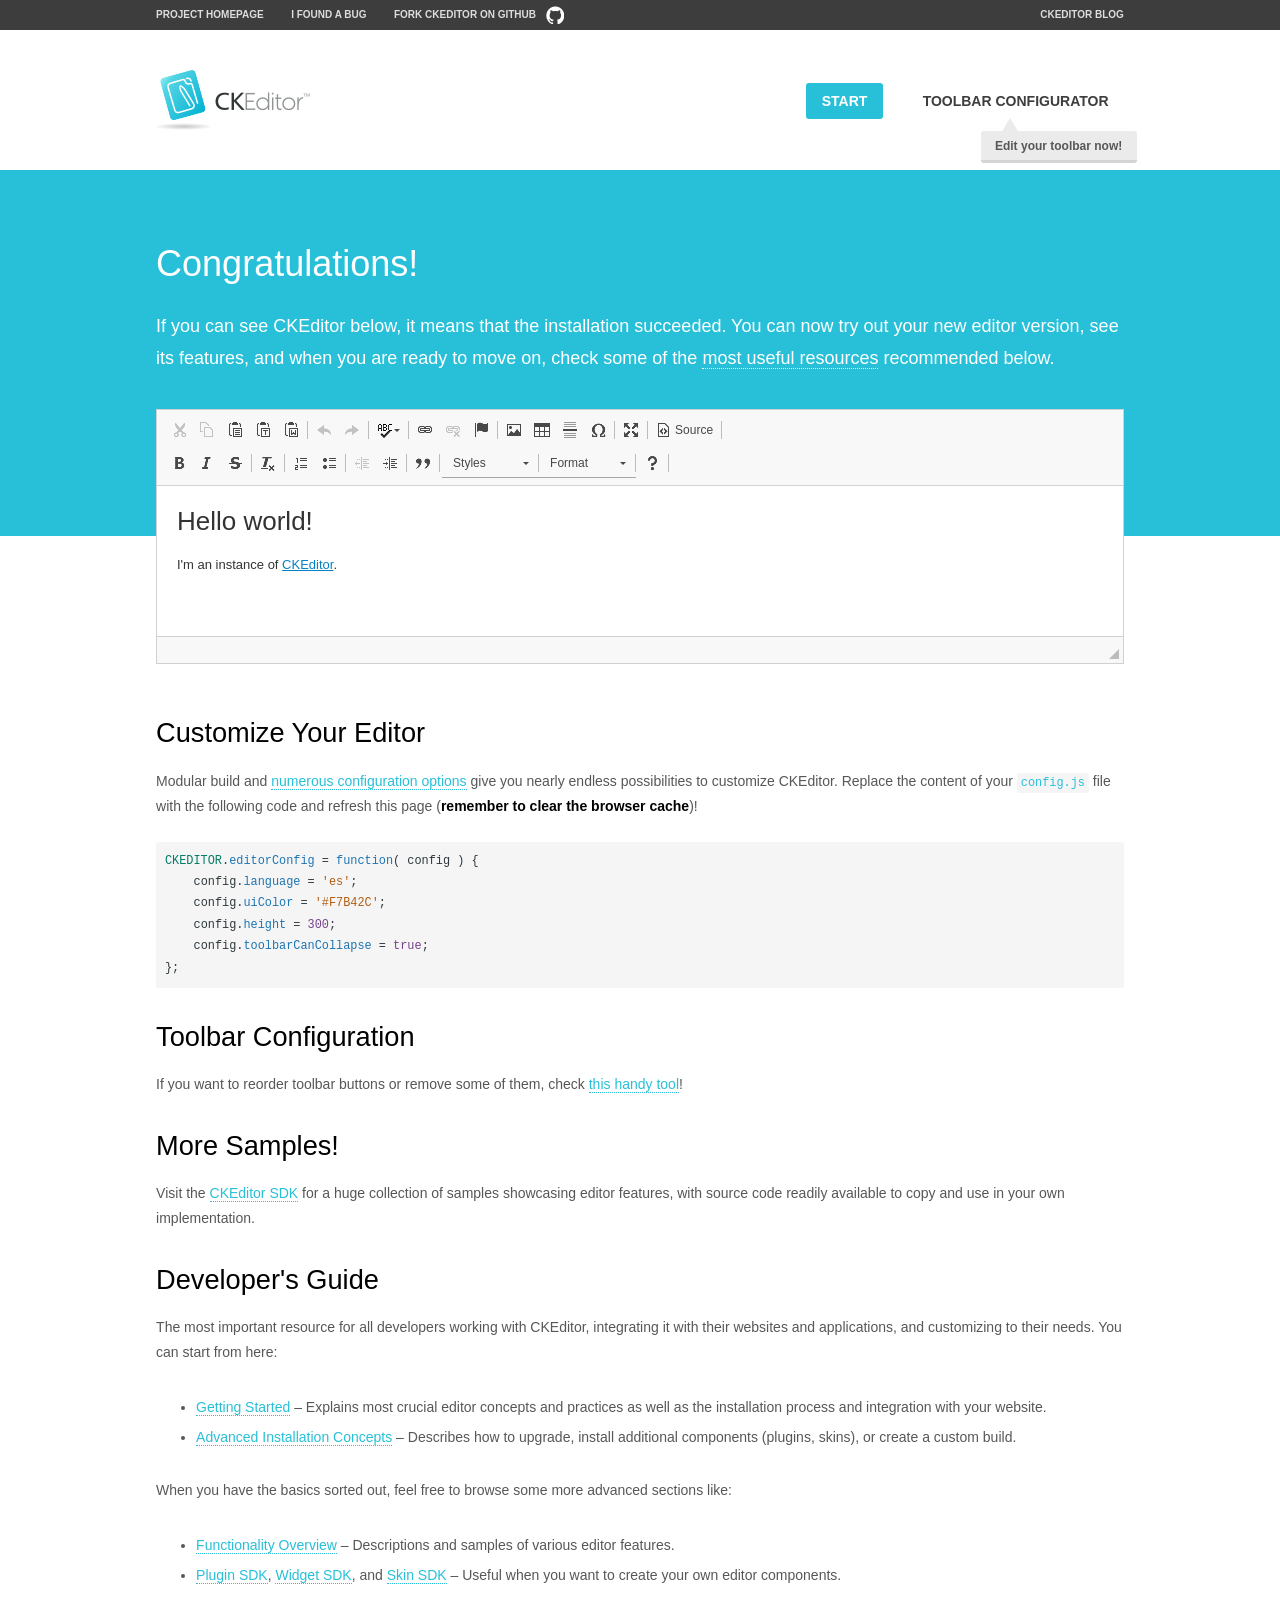
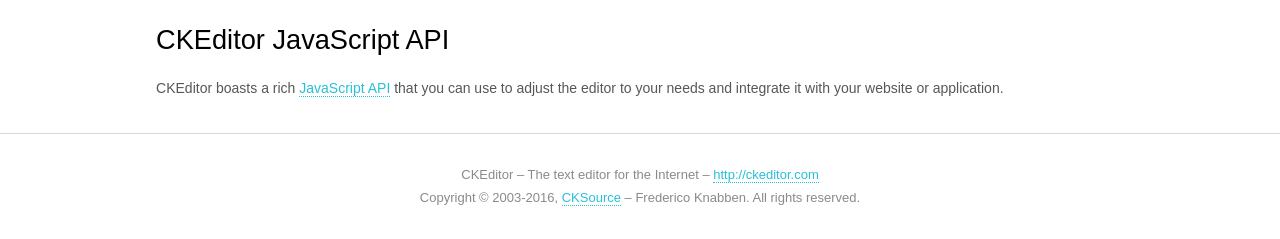
<file: web/js/plugins/ckeditor/samples/index.html>
<!DOCTYPE html>
<!--
Copyright (c) 2003-2016, CKSource - Frederico Knabben. All rights reserved.
For licensing, see LICENSE.md or http://ckeditor.com/license
-->
<html>
<head>
	<meta charset="utf-8">
	<title>CKEditor Sample</title>
	<script src="../ckeditor.js"></script>
	<script src="js/sample.js"></script>
	<link rel="stylesheet" href="css/samples.css">
	<link rel="stylesheet" href="toolbarconfigurator/lib/codemirror/neo.css">
</head>
<body id="main">

<nav class="navigation-a">
	<div class="grid-container">
		<ul class="navigation-a-left grid-width-70">
			<li><a href="http://ckeditor.com">Project Homepage</a></li>
			<li><a href="http://dev.ckeditor.com/">I found a bug</a></li>
			<li><a href="http://github.com/ckeditor/ckeditor-dev" class="icon-pos-right icon-navigation-a-github">Fork CKEditor on GitHub</a></li>
		</ul>
		<ul class="navigation-a-right grid-width-30">
			<li><a href="http://ckeditor.com/blog-list">CKEditor Blog</a></li>
		</ul>
	</div>
</nav>

<header class="header-a">
	<div class="grid-container">
		<h1 class="header-a-logo grid-width-30">
			<a href="index.html"><img src="img/logo.png" alt="CKEditor Sample"></a>
		</h1>

		<nav class="navigation-b grid-width-70">
			<ul>
				<li><a href="index.html" class="button-a button-a-background">Start</a></li>
				<li><a href="toolbarconfigurator/index.html" class="button-a">Toolbar configurator <span class="balloon-a balloon-a-nw">Edit your toolbar now!</span></a></li>
			</ul>
		</nav>
	</div>
</header>

<main>
	<div class="adjoined-top">
		<div class="grid-container">
			<div class="content grid-width-100">
				<h1>Congratulations!</h1>
				<p>
					If you can see CKEditor below, it means that the installation succeeded.
					You can now try out your new editor version, see its features, and when you are ready to move on, check some of the <a href="#sample-customize">most useful resources</a> recommended below.
				</p>
			</div>
		</div>
	</div>
	<div class="adjoined-bottom">
		<div class="grid-container">
			<div class="grid-width-100">
				<div id="editor">
					<h1>Hello world!</h1>
					<p>I'm an instance of <a href="http://ckeditor.com">CKEditor</a>.</p>
				</div>
			</div>
		</div>
	</div>

	<div class="grid-container">
		<div class="content grid-width-100">
			<section id="sample-customize">
				<h2>Customize Your Editor</h2>
				<p>Modular build and <a href="http://docs.ckeditor.com/#!/guide/dev_configuration">numerous configuration options</a> give you nearly endless possibilities to customize CKEditor. Replace the content of your <code><a href="../config.js">config.js</a></code> file with the following code and refresh this page (<strong>remember to clear the browser cache</strong>)!</p>
		<pre class="cm-s-neo CodeMirror"><code><span style="padding-right: 0.1px;"><span class="cm-variable">CKEDITOR</span>.<span class="cm-property">editorConfig</span> <span class="cm-operator">=</span> <span class="cm-keyword">function</span>( <span class="cm-def">config</span> ) {</span>
<span style="padding-right: 0.1px;"><span class="cm-tab">	</span><span class="cm-variable-2">config</span>.<span class="cm-property">language</span> <span class="cm-operator">=</span> <span class="cm-string">'es'</span>;</span>
<span style="padding-right: 0.1px;"><span class="cm-tab">	</span><span class="cm-variable-2">config</span>.<span class="cm-property">uiColor</span> <span class="cm-operator">=</span> <span class="cm-string">'#F7B42C'</span>;</span>
<span style="padding-right: 0.1px;"><span class="cm-tab">	</span><span class="cm-variable-2">config</span>.<span class="cm-property">height</span> <span class="cm-operator">=</span> <span class="cm-number">300</span>;</span>
<span style="padding-right: 0.1px;"><span class="cm-tab">	</span><span class="cm-variable-2">config</span>.<span class="cm-property">toolbarCanCollapse</span> <span class="cm-operator">=</span> <span class="cm-atom">true</span>;</span>
<span style="padding-right: 0.1px;">};</span></code></pre>
			</section>

			<section>
				<h2>Toolbar Configuration</h2>
				<p>If you want to reorder toolbar buttons or remove some of them, check <a href="toolbarconfigurator/index.html">this handy tool</a>!</p>
			</section>

			<section>
				<h2>More Samples!</h2>
				<p>Visit the <a href="http://sdk.ckeditor.com">CKEditor SDK</a> for a huge collection of samples showcasing editor features, with source code readily available to copy and use in your own implementation.</p>
			</section>

			<section>
				<h2>Developer's Guide</h2>
				<p>The most important resource for all developers working with CKEditor, integrating it with their websites and applications, and customizing to their needs. You can start from here:</p>
				<ul>
					<li><a href="http://docs.ckeditor.com/#!/guide/dev_installation">Getting Started</a> &ndash; Explains most crucial editor concepts and practices as well as the installation process and integration with your website.</li>
					<li><a href="http://docs.ckeditor.com/#!/guide/dev_advanced_installation">Advanced Installation Concepts</a> &ndash; Describes how to upgrade, install additional components (plugins, skins), or create a custom build.</li>
				</ul>
					<p>When you have the basics sorted out, feel free to browse some more advanced sections like:</p>
				<ul>
					<li><a href="http://docs.ckeditor.com/#!/guide/dev_features">Functionality Overview</a> &ndash; Descriptions and samples of various editor features.</li>
					<li><a href="http://docs.ckeditor.com/#!/guide/plugin_sdk_intro">Plugin SDK</a>, <a href="http://docs.ckeditor.com/#!/guide/widget_sdk_intro">Widget SDK</a>, and <a href="http://docs.ckeditor.com/#!/guide/skin_sdk_intro">Skin SDK</a> &ndash; Useful when you want to create your own editor components.</li>
				</ul>
			</section>

			<section>
				<h2>CKEditor JavaScript API</h2>
				<p>CKEditor boasts a rich <a href="http://docs.ckeditor.com/#!/api">JavaScript API</a> that you can use to adjust the editor to your needs and integrate it with your website or application.</p>
			</section>
		</div>
	</div>
</main>

<footer class="footer-a grid-container">
	<div class="grid-container">
		<p class="grid-width-100">
			CKEditor &ndash; The text editor for the Internet &ndash; <a class="samples" href="http://ckeditor.com/">http://ckeditor.com</a>
		</p>
		<p class="grid-width-100" id="copy">
			Copyright &copy; 2003-2016, <a class="samples" href="http://cksource.com/">CKSource</a> &ndash; Frederico Knabben. All rights reserved.
		</p>
	</div>
</footer>
<script>
	initSample();
</script>

</body>
</html>
</file>
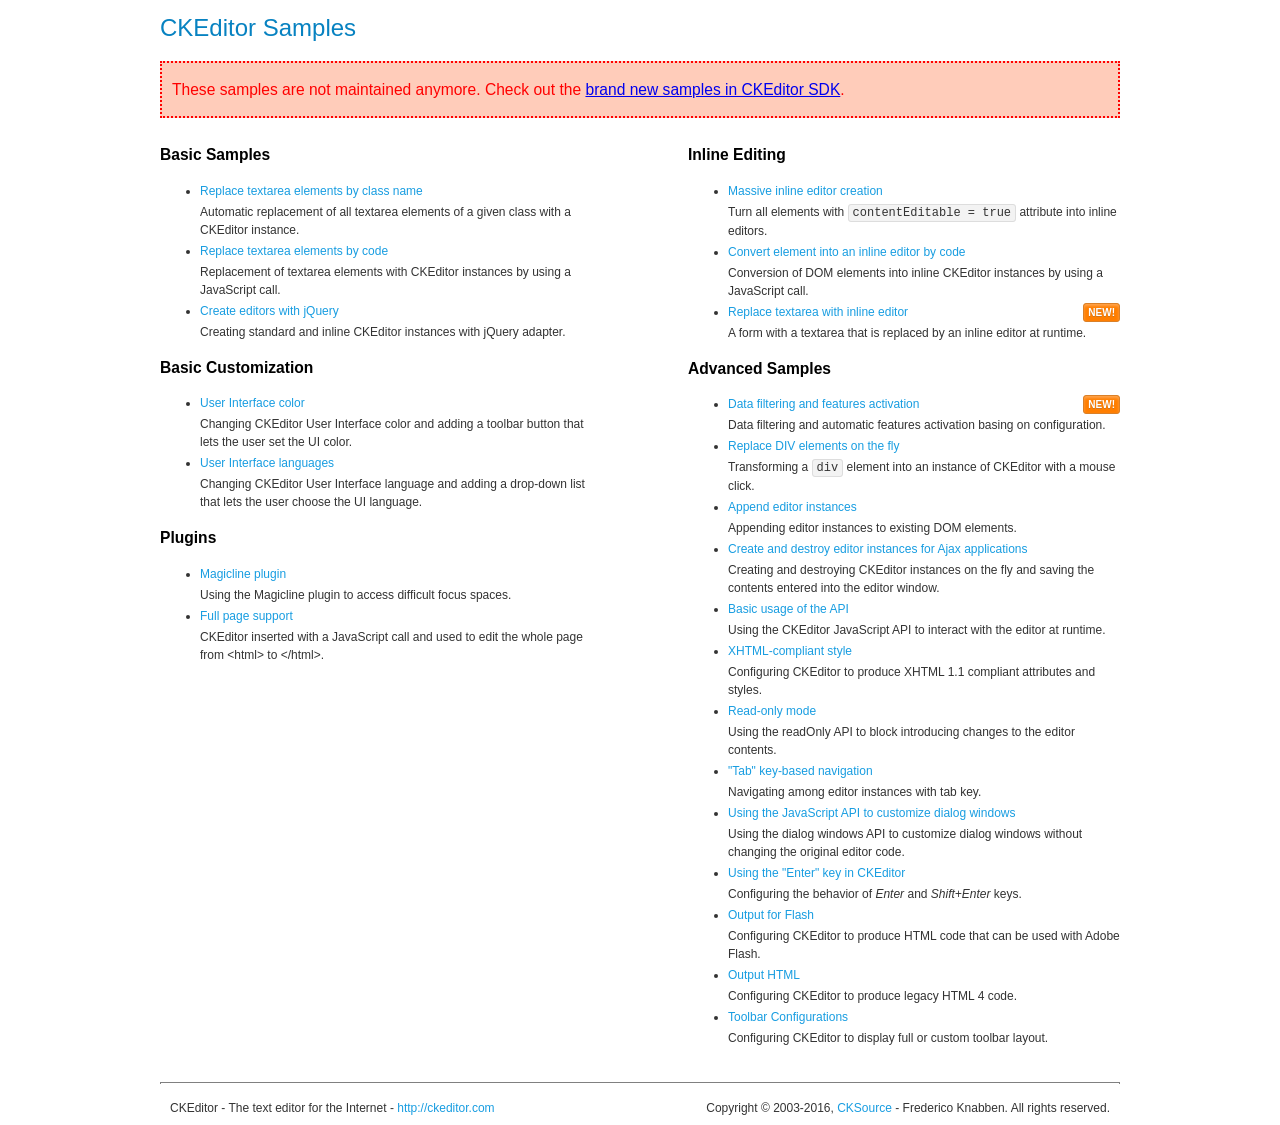
<file: web/js/plugins/ckeditor/samples/old/index.html>
<!DOCTYPE html>
<!--
Copyright (c) 2003-2016, CKSource - Frederico Knabben. All rights reserved.
For licensing, see LICENSE.md or http://ckeditor.com/license
-->
<html>
<head>
	<meta charset="utf-8">
	<title>CKEditor Samples</title>
	<link rel="stylesheet" href="sample.css">
</head>
<body>
	<h1 class="samples">
		CKEditor Samples
	</h1>
	<div class="warning deprecated">
		These samples are not maintained anymore. Check out the <a href="http://sdk.ckeditor.com/">brand new samples in CKEditor SDK</a>.
	</div>
	<div class="twoColumns">
		<div class="twoColumnsLeft">
			<h2 class="samples">
				Basic Samples
			</h2>
			<dl class="samples">
				<dt><a class="samples" href="replacebyclass.html">Replace textarea elements by class name</a></dt>
				<dd>Automatic replacement of all textarea elements of a given class with a CKEditor instance.</dd>

				<dt><a class="samples" href="replacebycode.html">Replace textarea elements by code</a></dt>
				<dd>Replacement of textarea elements with CKEditor instances by using a JavaScript call.</dd>

				<dt><a class="samples" href="jquery.html">Create editors with jQuery</a></dt>
				<dd>Creating standard and inline CKEditor instances with jQuery adapter.</dd>
			</dl>

			<h2 class="samples">
				Basic Customization
			</h2>
			<dl class="samples">
				<dt><a class="samples" href="uicolor.html">User Interface color</a></dt>
				<dd>Changing CKEditor User Interface color and adding a toolbar button that lets the user set the UI color.</dd>

				<dt><a class="samples" href="uilanguages.html">User Interface languages</a></dt>
				<dd>Changing CKEditor User Interface language and adding a drop-down list that lets the user choose the UI language.</dd>
			</dl>


			<h2 class="samples">Plugins</h2>
<dl class="samples">
<dt><a class="samples" href="magicline/magicline.html">Magicline plugin</a></dt>
<dd>Using the Magicline plugin to access difficult focus spaces.</dd>

<dt><a class="samples" href="wysiwygarea/fullpage.html">Full page support</a></dt>
<dd>CKEditor inserted with a JavaScript call and used to edit the whole page from &lt;html&gt; to &lt;/html&gt;.</dd>
</dl>
		</div>
		<div class="twoColumnsRight">
			<h2 class="samples">
				Inline Editing
			</h2>
			<dl class="samples">
				<dt><a class="samples" href="inlineall.html">Massive inline editor creation</a></dt>
				<dd>Turn all elements with <code>contentEditable = true</code> attribute into inline editors.</dd>

				<dt><a class="samples" href="inlinebycode.html">Convert element into an inline editor by code</a></dt>
				<dd>Conversion of DOM elements into inline CKEditor instances by using a JavaScript call.</dd>

				<dt><a class="samples" href="inlinetextarea.html">Replace textarea with inline editor</a> <span class="new">New!</span></dt>
				<dd>A form with a textarea that is replaced by an inline editor at runtime.</dd>

				
			</dl>

			<h2 class="samples">
				Advanced Samples
			</h2>
			<dl class="samples">
				<dt><a class="samples" href="datafiltering.html">Data filtering and features activation</a> <span class="new">New!</span></dt>
				<dd>Data filtering and automatic features activation basing on configuration.</dd>

				<dt><a class="samples" href="divreplace.html">Replace DIV elements on the fly</a></dt>
				<dd>Transforming a <code>div</code> element into an instance of CKEditor with a mouse click.</dd>

				<dt><a class="samples" href="appendto.html">Append editor instances</a></dt>
				<dd>Appending editor instances to existing DOM elements.</dd>

				<dt><a class="samples" href="ajax.html">Create and destroy editor instances for Ajax applications</a></dt>
				<dd>Creating and destroying CKEditor instances on the fly and saving the contents entered into the editor window.</dd>

				<dt><a class="samples" href="api.html">Basic usage of the API</a></dt>
				<dd>Using the CKEditor JavaScript API to interact with the editor at runtime.</dd>

				<dt><a class="samples" href="xhtmlstyle.html">XHTML-compliant style</a></dt>
				<dd>Configuring CKEditor to produce XHTML 1.1 compliant attributes and styles.</dd>

				<dt><a class="samples" href="readonly.html">Read-only mode</a></dt>
				<dd>Using the readOnly API to block introducing changes to the editor contents.</dd>

				<dt><a class="samples" href="tabindex.html">"Tab" key-based navigation</a></dt>
				<dd>Navigating among editor instances with tab key.</dd>


				
<dt><a class="samples" href="dialog/dialog.html">Using the JavaScript API to customize dialog windows</a></dt>
<dd>Using the dialog windows API to customize dialog windows without changing the original editor code.</dd>

<dt><a class="samples" href="enterkey/enterkey.html">Using the &quot;Enter&quot; key in CKEditor</a></dt>
<dd>Configuring the behavior of <em>Enter</em> and <em>Shift+Enter</em> keys.</dd>

<dt><a class="samples" href="htmlwriter/outputforflash.html">Output for Flash</a></dt>
<dd>Configuring CKEditor to produce HTML code that can be used with Adobe Flash.</dd>

<dt><a class="samples" href="htmlwriter/outputhtml.html">Output HTML</a></dt>
<dd>Configuring CKEditor to produce legacy HTML 4 code.</dd>

<dt><a class="samples" href="toolbar/toolbar.html">Toolbar Configurations</a></dt>
<dd>Configuring CKEditor to display full or custom toolbar layout.</dd>

			</dl>
		</div>
	</div>
	<div id="footer">
		<hr>
		<p>
			CKEditor - The text editor for the Internet - <a class="samples" href="http://ckeditor.com/">http://ckeditor.com</a>
		</p>
		<p id="copy">
			Copyright &copy; 2003-2016, <a class="samples" href="http://cksource.com/">CKSource</a> - Frederico Knabben. All rights reserved.
		</p>
	</div>
</body>
</html>
</file>
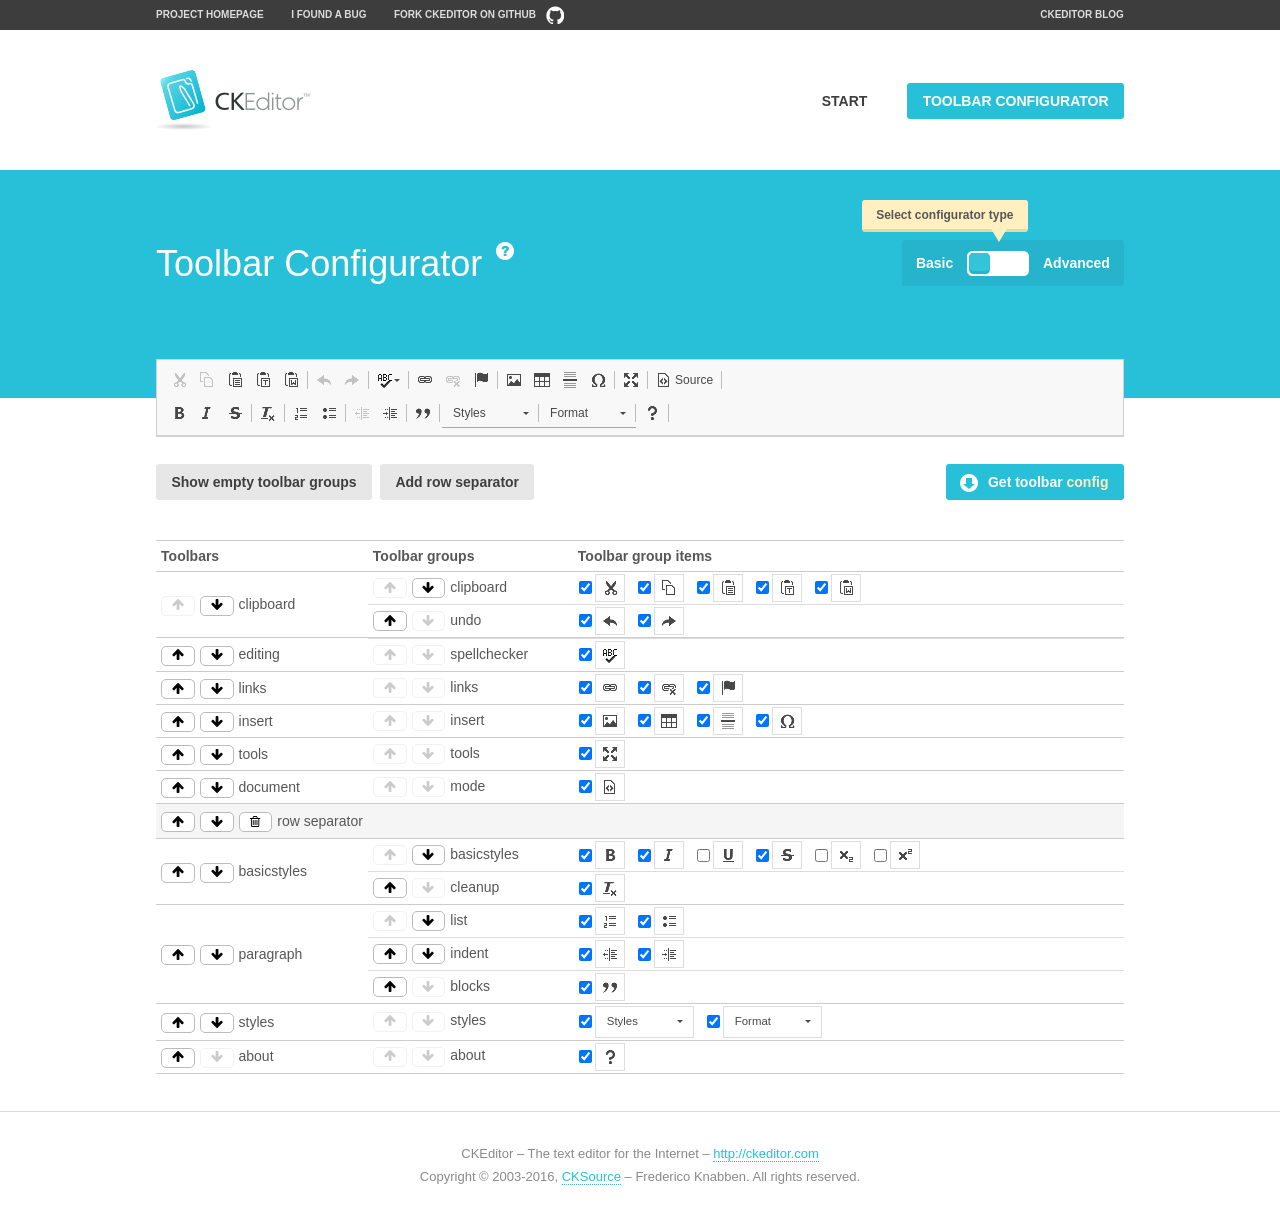
<file: web/js/plugins/ckeditor/samples/toolbarconfigurator/index.html>
<!DOCTYPE html>
<!--
Copyright (c) 2003-2016, CKSource - Frederico Knabben. All rights reserved.
For licensing, see LICENSE.md or http://ckeditor.com/license
-->
<!--[if IE 8]><html class="ie8"><![endif]-->
<!--[if gt IE 8]><html><![endif]-->
<!--[if !IE]><!--><html><!--<![endif]-->
<head>
	<meta charset="utf-8">
	<title>Toolbar Configurator</title>
	<script src="../../ckeditor.js"></script>
	<script>
		if ( CKEDITOR.env.ie && CKEDITOR.env.version < 9 )
			CKEDITOR.tools.enableHtml5Elements( document );
	</script>
	<link rel="stylesheet" href="lib/codemirror/codemirror.css">
	<link rel="stylesheet" href="lib/codemirror/show-hint.css">
	<link rel="stylesheet" href="lib/codemirror/neo.css">
	<link rel="stylesheet" href="css/fontello.css">
	<link rel="stylesheet" href="../css/samples.css">
</head>
<body id="toolbar">

<nav class="navigation-a">
	<div class="grid-container">
		<ul class="navigation-a-left grid-width-70">
			<li><a href="http://ckeditor.com">Project Homepage</a></li>
			<li><a href="http://dev.ckeditor.com/">I found a bug</a></li>
			<li><a href="http://github.com/ckeditor/ckeditor-dev" class="icon-pos-right icon-navigation-a-github">Fork CKEditor on GitHub</a></li>
		</ul>
		<ul class="navigation-a-right grid-width-30">
			<li><a href="http://ckeditor.com/blog-list">CKEditor Blog</a></li>
		</ul>
	</div>
</nav>

<header class="header-a">
	<div class="grid-container">
		<h1 class="header-a-logo grid-width-30">
			<a href="../index.html"><img src="../img/logo.png" alt="CKEditor Logo"></a>
		</h1>
		<nav class="navigation-b grid-width-70">
			<ul>
				<li><a href="../index.html"  class="button-a">Start</a></li>
				<li><a href="index.html"  class="button-a button-a-background">Toolbar configurator</a></li>
			</ul>
		</nav>
	</div>
</header>

<main>
	<div class="adjoined-top">
		<div class="grid-container">
			<div class="content grid-width-100">
				<div class="grid-container-nested">
					<h1 class="grid-width-60">
						Toolbar Configurator
						<a href="#help-content" type="button" title="Configurator help" id="help" class="button-a button-a-background button-a-no-text icon-pos-left icon-question-mark">Help</a>
					</h1>

					<div class="grid-width-40 grid-switch-magic">
						<div class="switch">
							<span class="balloon-a balloon-a-se">Select configurator type</span>
							<input type="radio" name="radio" data-num="1" id="radio-basic" />
							<input type="radio" name="radio" data-num="2" id="radio-advanced" />
							<label data-for="1" for="radio-basic">Basic</label>
							<span class="switch-inner">
								<span class="handler"></span>
							</span>
							<label data-for="2" for="radio-advanced">Advanced</label>
						</div>
					</div>
				</div>
			</div>
		</div>
	</div>
	<div class="adjoined-bottom">
		<div class="grid-container">
			<div class="grid-width-100">
				<div class="editors-container">
					<div id="editor-basic"></div>
					<div id="editor-advanced"></div>
				</div>
			</div>
		</div>
	</div>

	<div class="grid-container configurator">
		<div class="content grid-width-100">
			<div class="configurator">
				<div>
					<div id="toolbarModifierWrapper"></div>
				</div>
			</div>
		</div>
	</div>

	<div id="help-content">
		<div class="grid-container">
			<div class="grid-width-100">
				<h2>What Am I Doing Here?</h2>

				<div class="grid-container grid-container-nested">
					<div class="basic">
						<div class="grid-width-50">
							<p>Arrange <a href="http://docs.ckeditor.com/#!/api/CKEDITOR.config-cfg-toolbarGroups">toolbar groups</a>, toggle <a href="http://docs.ckeditor.com/#!/api/CKEDITOR.config-cfg-removeButtons">button visibility</a> according to your needs and get your toolbar configuration.</p>
							<p>You can replace the content of the <a href="../../config.js"><code>config.js</code></a> file with the generated configuration. If you already set some configuration options you will need to merge both configurations.</p>
						</div>
						<div class="grid-width-50">
							<p>Read more about different ways of <a href="http://docs.ckeditor.com/#!/guide/dev_configuration">setting configuration</a> and do not forget about <strong>clearing browser cache</strong>.</p>
							<p>Arranging toolbar groups is the recommended way of configuring the toolbar, but if you need more freedom you can use the <a href="#advanced">advanced configurator</a>.</p>
						</div>
					</div>
					<div class="advanced" style="display: none;">
						<div class="grid-width-50">
							<p>With this code editor you can edit your <a href="http://docs.ckeditor.com/#!/api/CKEDITOR.config-cfg-toolbar">toolbar configuration</a> live.</p>
							<p>You can replace the content of the <a href="../../config.js"><code>config.js</code></a> file with the generated configuration. If you already set some configuration options you will need to merge both configurations.</p>
						</div>
						<div class="grid-width-50">
							<p>Read more about different ways of <a href="http://docs.ckeditor.com/#!/guide/dev_configuration">setting configuration</a> and do not forget about <strong>clearing browser cache</strong>.</p>
						</div>
					</div>
				</div>

				<p class="grid-container grid-container-nested">
					<button type="button" class="help-content-close grid-width-100 button-a button-a-background">Got it. Let's play!</button>
				</p>
			</div>
		</div>
	</div>
</main>

<footer class="footer-a grid-container">
	<p class="grid-width-100">
		CKEditor &ndash; The text editor for the Internet &ndash; <a class="samples" href="http://ckeditor.com/">http://ckeditor.com</a>
	</p>
	<p class="grid-width-100" id="copy">
		Copyright &copy; 2003-2016, <a class="samples" href="http://cksource.com/">CKSource</a> &ndash; Frederico Knabben. All rights reserved.
	</p>
</footer>

<script src="lib/codemirror/codemirror.js"></script>
<script src="lib/codemirror/javascript.js"></script>
<script src="lib/codemirror/show-hint.js"></script>

<script src="js/fulltoolbareditor.js"></script>
<script src="js/abstracttoolbarmodifier.js"></script>
<script src="js/toolbarmodifier.js"></script>
<script src="js/toolbartextmodifier.js"></script>
<script src="../js/sf.js"></script>

<script>
	( function() {
		'use strict';

		var mode = ( window.location.hash.substr( 1 ) === 'advanced' ) ? 'advanced' : 'basic',
			configuratorSection = CKEDITOR.document.findOne( 'main > .grid-container.configurator' ),
			basicInstruction = CKEDITOR.document.findOne( '#help-content .basic' ),
			advancedInstruction = CKEDITOR.document.findOne( '#help-content .advanced' ),

			// Configurator mode switcher.
			modeSwitchBasic = CKEDITOR.document.getById( 'radio-basic' ),
			modeSwitchAdvanced = CKEDITOR.document.getById( 'radio-advanced' );

		// Initial setup
		function updateSwitcher() {
			if ( mode === 'advanced' ) {
				modeSwitchAdvanced.$.checked = true;
			} else {
				modeSwitchBasic.$.checked = true;
			}
		}

		updateSwitcher();

		CKEDITOR.document.getWindow().on( 'hashchange', function( e ) {
			var hash = window.location.hash.substr( 1 );
			if ( !( hash === 'advanced' || hash === 'basic' ) ) {
				return;
			}
			mode = hash;
			onToolbarsDone( mode );
		} );

		CKEDITOR.document.getWindow().on( 'resize', function() {
			updateToolbar( ( mode === 'basic' ? toolbarModifier : toolbarTextModifier )[ 'editorInstance' ] );
		} );

		function onRefresh( modifier ) {
			modifier = modifier || this;

			if ( mode === 'basic' && modifier instanceof ToolbarConfigurator.ToolbarTextModifier ) {
				return;
			}

			// CodeMirror container becomes visible, so we need to refresh and to avoid rendering problems.
			if ( mode === 'advanced' && modifier instanceof ToolbarConfigurator.ToolbarTextModifier ) {
				modifier.codeContainer.refresh();
			}

			updateToolbar( modifier.editorInstance );
		}

		function updateToolbar( editor ) {
			var editorContainer = editor.container;

			// Not always editor is loaded.
			if ( !editorContainer ) {
				return;
			}

			var displayStyle = editorContainer.getStyle( 'display' );

			editorContainer.setStyle( 'display', 'block' );

			var newHeight = editorContainer.getSize( 'height' );

			var newMarginTop = parseInt( editorContainer.getComputedStyle( 'margin-top' ), 10 );
			newMarginTop = ( isNaN( newMarginTop ) ? 0 : Number( newMarginTop ) );

			var newMarginBottom = parseInt( editorContainer.getComputedStyle( 'margin-bottom' ), 10 );
			newMarginBottom = ( isNaN( newMarginBottom ) ? 0 : Number( newMarginBottom ) );

			var result = newHeight + newMarginTop + newMarginBottom;

			editorContainer.setStyle( 'display', displayStyle );

			editor.container.getAscendant( 'div' ).setStyle( 'height', result + 'px' );
		}

		var toolbarModifier = new ToolbarConfigurator.ToolbarModifier( 'editor-basic' );

		var done = 0;
		toolbarModifier.init( onToolbarInit );
		toolbarModifier.onRefresh = onRefresh;

		CKEDITOR.document.getById( 'toolbarModifierWrapper' ).append( toolbarModifier.mainContainer );

		var toolbarTextModifier = new ToolbarConfigurator.ToolbarTextModifier( 'editor-advanced' );
		toolbarTextModifier.init( onToolbarInit );
		toolbarTextModifier.onRefresh = onRefresh;

		function onToolbarInit() {
			if ( ++done === 2 ) {
				onToolbarsDone();

				positionSticky.watch( CKEDITOR.document.findOne( '.toolbar' ), function() {
					return mode === 'advanced';
				} );
			}
		}

		function onToolbarsDone() {
			if ( mode === 'basic' ) {
				toggleModeBasic( false );
			} else {
				toggleModeAdvanced( false );
			}

			updateSwitcher();

			setTimeout( function() {
				CKEDITOR.document.findOne( '.editors-container' ).addClass( 'active' );
				CKEDITOR.document.findOne( '#toolbarModifierWrapper' ).addClass( 'active' );
			}, 200 );
		}

		CKEDITOR.document.getById( 'toolbarModifierWrapper' ).append( toolbarTextModifier.mainContainer );

		function toogleModeSwitch( onElement, offElement, onModifier, offModifier ) {
			onElement.addClass( 'fancy-button-active' );
			offElement.removeClass( 'fancy-button-active' );

			onModifier.showUI();
			offModifier.hideUI();
		}

		function toggleModeBasic( callOnRefresh ) {
			callOnRefresh = ( callOnRefresh !== false );
			mode = 'basic';
			window.location.hash = '#basic';
			toogleModeSwitch( modeSwitchBasic, modeSwitchAdvanced, toolbarModifier, toolbarTextModifier );

			configuratorSection.removeClass( 'freed-width' );
			basicInstruction.show();
			advancedInstruction.hide();

			callOnRefresh && onRefresh( toolbarModifier );
		}

		function toggleModeAdvanced( callOnRefresh ) {
			callOnRefresh = ( callOnRefresh !== false );
			mode = 'advanced';
			window.location.hash = '#advanced';
			toogleModeSwitch( modeSwitchAdvanced, modeSwitchBasic, toolbarTextModifier, toolbarModifier );

			configuratorSection.addClass( 'freed-width' );
			advancedInstruction.show();
			basicInstruction.hide();

			callOnRefresh && onRefresh( toolbarTextModifier );
		}

		modeSwitchBasic.on( 'click', toggleModeBasic );
		modeSwitchAdvanced.on( 'click', toggleModeAdvanced );

		//
		// Position:sticky for the toolbar.
		//

		// Will make elements behave like they were styled with position:sticky.
		var positionSticky = {
			// Store object: {
			// 		element: CKEDITOR.dom.element, // Element which will float.
			// 		placeholder: CKEDITOR.dom.element, // Placeholder which is place to prevent page bounce.
			// 		isFixed: boolean // Whether element float now.
			// }
			watched: [],

			active: [],

			staticContainer: null,

			init: function() {
				var element = CKEDITOR.dom.element.createFromHtml(
					'<div class="staticContainer">' +
						'<div class="grid-container" >' +
							'<div class="grid-width-100">' +
								'<div class="inner"></div>' +
							'</div>' +
						'</div>' +
					'</div>' );

				this.staticContainer = element.findOne( '.inner' );

				CKEDITOR.document.getBody().append( element );
			},

			watch: function( element, preventFunc ) {
				this.watched.push( {
					element: element,
					placeholder: new CKEDITOR.dom.element( 'div' ),
					isFixed: false,
					preventFunc: preventFunc
				} );
			},

			checkAll: function() {
				for ( var i = 0; i < this.watched.length; i++ ) {
					this.check( this.watched[ i ] );
				}
			},

			check: function( element ) {
				var isFixed = element.isFixed;
				var shouldBeFixed = this.shouldBeFixed( element );

				// Nothing to be done.
				if ( isFixed === shouldBeFixed ) {
					return;
				}

				var placeholder = element.placeholder;

				if ( isFixed ) {
					// Unfixing.

					element.element.insertBefore( placeholder );
					placeholder.remove();

					element.element.removeStyle( 'margin' );

					this.active.splice( CKEDITOR.tools.indexOf( this.active, element ), 1 );

				} else {
					// Fixing.
					placeholder.setStyle( 'width', element.element.getSize( 'width' ) + 'px' );
					placeholder.setStyle( 'height', element.element.getSize( 'height' ) + 'px' );
					placeholder.setStyle( 'margin-bottom', element.element.getComputedStyle( 'margin-bottom' ) );
					placeholder.setStyle( 'display', element.element.getComputedStyle( 'display' ) );
					placeholder.insertAfter( element.element );

					this.staticContainer.append( element.element );

					this.active.push( element );
				}

				element.isFixed = !element.isFixed;
			},

			shouldBeFixed: function( element ) {
				if ( element.preventFunc && element.preventFunc() ) {
					return false;
				}

				// If element is already fixed we are checking it's placeholder.
				var related = ( element.isFixed ? element.placeholder : element.element ),
					clientRect = related.$.getBoundingClientRect(),
					staticHeight = this.staticContainer.getSize('height' ),
					elemHeight = element.element.getSize( 'height' );

				if ( element.isFixed ) {
					return ( clientRect.top + elemHeight < staticHeight );
				} else {
					return ( clientRect.top < staticHeight );
				}
			}
		};

		positionSticky.init();

		CKEDITOR.document.getWindow().on( 'scroll',
			new CKEDITOR.tools.eventsBuffer( 100, positionSticky.checkAll, positionSticky ).input
		);

		// Make the toolbar sticky.
		positionSticky.watch( CKEDITOR.document.findOne( '.editors-container' ) );

		// Help button and help-content.
		( function() {
			var helpButton = CKEDITOR.document.getById( 'help' ),
				helpContent = CKEDITOR.document.getById( 'help-content' );

			// Don't show help button on IE8 because it's unsupported by Pico Modal.
			if ( CKEDITOR.env.ie && CKEDITOR.env.version == 8 ) {
				helpButton.hide();
			} else {
				// Display help modal when the button is clicked.
				helpButton.on( 'click', function( evt ) {
					SF.modal( {
						// Clone modal content from DOM.
						content: helpContent.getHtml(),

						afterCreate: function( modal ) {
							// Enable modal content button to close the modal.
							new CKEDITOR.dom.element( modal.modalElem() ).findOne( '.help-content-close' ).once( 'click', modal.close );
						}
					} ).show();
				} );
			}
		} )();
	} )();
</script>
</body>
</html>
</file>
<file: web/js/plugins/ckeditor/samples/css/samples.css>
/**
 * @license Copyright (c) 2003-2016, CKSource - Frederico Knabben. All rights reserved.
 * For licensing, see LICENSE.md or http://ckeditor.com/license
 */
@media (max-width: 900px) {
  .global-is-mobile-hidden {
    display: none !important;
  }
}
article,
aside,
details,
figcaption,
figure,
footer,
header,
hgroup,
main,
menu,
nav,
section {
  display: block;
}
body,
html {
  margin: 0;
  padding: 0;
  font: 16px / 1.8 Arial, 'Helvetica Neue', Helvetica, sans-serif;
  font-weight: 300;
  color: #575757;
}
.grid-width-10 {
  width: 10%;
}
.grid-width-20 {
  width: 20%;
}
.grid-width-30 {
  width: 30%;
}
.grid-width-40 {
  width: 40%;
}
.grid-width-50 {
  width: 50%;
}
.grid-width-60 {
  width: 60%;
}
.grid-width-70 {
  width: 70%;
}
.grid-width-80 {
  width: 80%;
}
.grid-width-90 {
  width: 90%;
}
.grid-width-100 {
  width: 100%;
}
@media (max-width: 900px) {
  .grid-width-10,
  .grid-width-20,
  .grid-width-30,
  .grid-width-40,
  .grid-width-50,
  .grid-width-60,
  .grid-width-70,
  .grid-width-80,
  .grid-width-90,
  .grid-width-100 {
    width: 100%;
  }
}
*[class*="grid-width"] {
  -webkit-box-sizing: border-box;
  -moz-box-sizing: border-box;
  box-sizing: border-box;
  padding-left: 4%;
  padding-right: 4%;
  float: left;
}
*[class*="grid-width"]:after,
.grid-container:after,
*[class*="grid-width"]:before,
.grid-container:before {
  content: '';
  display: block;
  overflow: hidden;
  visibility: hidden;
  font-size: 0;
  line-height: 0;
  width: 0;
  height: 0;
}
*[class*="grid-width"]:after,
.grid-container:after {
  clear: both;
}
.grid-container {
  -webkit-box-sizing: border-box;
  -moz-box-sizing: border-box;
  box-sizing: border-box;
  margin-left: auto;
  margin-right: auto;
}
.grid-container-nested *[class*="grid-width"]:first-child {
  padding-left: 0;
}
.grid-container-nested *[class*="grid-width"]:last-child {
  padding-right: 0;
}
@media (max-width: 900px) {
  .grid-container-nested *[class*="grid-width"]:first-child {
    padding-left: 4%;
  }
  .grid-container-nested *[class*="grid-width"]:last-child {
    padding-right: 4%;
  }
}
.header-a {
  min-height: 140px;
  overflow: hidden;
}
.header-a .header-a-logo {
  margin: 40px 0 0;
}
@media (max-width: 900px) {
  .header-a .header-a-logo {
    text-align: center;
  }
}
.header-a .header-a-logo img {
  border: transparent;
}
.navigation-a {
  height: 30px;
  background: #3d3d3d;
  position: absolute;
  left: 0;
  right: 0;
  top: 0;
  padding: 0;
  overflow: hidden;
}
@media (max-width: 900px) {
  .navigation-a {
    text-align: center;
  }
}
.navigation-a ul {
  list-style: none;
  margin: 0;
  overflow: hidden;
}
.navigation-a ul li,
.navigation-a ul li a {
  display: inline-block;
}
@media (max-width: 900px) {
  .navigation-a ul {
    width: auto;
    text-overflow: ellipsis;
    white-space: nowrap;
    display: inline-block;
    float: none;
  }
  .navigation-a ul:before,
  .navigation-a ul:after {
    display: none;
  }
}
.navigation-a ul.navigation-a-left {
  text-align: left;
}
@media (max-width: 900px) {
  .navigation-a ul.navigation-a-left {
    padding-right: 0;
  }
}
.navigation-a ul.navigation-a-right {
  text-align: right;
}
@media (max-width: 900px) {
  .navigation-a ul.navigation-a-right {
    padding-left: 23px;
  }
}
.navigation-a ul li + li {
  margin-left: 23px;
}
.navigation-a ul li a {
  font-size: 10px;
  font-size: 0.625rem;
  line-height: 18px;
  line-height: 1.13rem;
  line-height: 30px;
  float: left;
  color: #dddddd;
  font-weight: bold;
  text-decoration: none;
  text-transform: uppercase;
}
.navigation-a ul li a:hover {
  cursor: pointer;
  color: #ffffff;
}
.icon-navigation-a-github:before,
.icon-navigation-a-github:after {
  background-image: url("[data-uri]");
}
.navigation-b {
  text-align: right;
  margin: 52px 0 0;
  overflow: visible;
}
@media (max-width: 900px) {
  .navigation-b {
    text-align: center;
    margin-top: 20px;
    padding: 0;
  }
}
.navigation-b ul {
  padding: 0;
  list-style: none;
  margin: 0;
  overflow: visible;
}
.navigation-b ul li,
.navigation-b ul li a {
  display: inline-block;
}
@media (max-width: 900px) {
  .navigation-b ul {
    display: table;
    width: 100%;
    padding-bottom: 1.5em;
  }
}
@media (max-width: 900px) {
  .navigation-b ul li {
    display: table-row;
  }
}
.navigation-b ul li + li {
  margin-left: 20px;
}
@media (max-width: 900px) {
  .navigation-b ul li + li {
    margin-left: 0;
  }
}
.navigation-b ul li a {
  -webkit-box-sizing: border-box;
  -moz-box-sizing: border-box;
  box-sizing: border-box;
  text-transform: uppercase;
  text-decoration: none;
  outline: none;
}
@media (max-width: 900px) {
  .navigation-b ul li a {
    width: 100%;
    -webkit-border-radius: 0;
    -webkit-background-clip: padding-box;
    -moz-border-radius: 0;
    -moz-background-clip: padding;
    border-radius: 0;
    background-clip: padding-box;
  }
}
.footer-a {
  font-size: 13px;
  font-size: 0.8125rem;
  line-height: 23.4px;
  line-height: 1.46rem;
  padding-top: 2.25em;
  padding-bottom: 2.25em;
  overflow: hidden;
  color: #8a8a8a;
}
.footer-a a {
  color: #27c0d8;
  text-decoration: none;
  border-bottom: 1px dotted #27c0d8;
}
.footer-a a:hover {
  color: #23adc2;
}
.footer-a p {
  margin: 0;
  display: inline-block;
  text-align: center;
}
.content {
  font-size: 14px;
  font-size: 0.875rem;
  line-height: 25.2px;
  line-height: 1.57rem;
  overflow: hidden;
  padding-top: 1.5em;
  padding-bottom: 1.5em;
}
.content p {
  margin: 0.75em 0;
}
.content ul,
.content ol,
.content pre,
.content blockquote,
.content textarea:not([class^="cke"]),
.content .cke {
  margin: 1.875em 0;
}
.content code,
.content kbd {
  -webkit-border-radius: 3px;
  -webkit-background-clip: padding-box;
  -moz-border-radius: 3px;
  -moz-background-clip: padding;
  border-radius: 3px;
  background-clip: padding-box;
  padding: 3px 4px;
}
.content pre,
.content code,
.content kbd,
.content blockquote {
  background: #f5f5f5;
}
.content blockquote,
.content pre {
  background: none;
  border-left: 4px solid #27c0d8;
  padding: 1.5em 2.25em;
}
.content p a,
.content ul a,
.content ol a,
.content blockquote a,
.content h1 a,
.content h2 a,
.content h3 a,
.content h4 a,
.content h5 a {
  color: #27c0d8;
  text-decoration: none;
  border-bottom: 1px dotted #27c0d8;
}
.content p a:hover,
.content ul a:hover,
.content ol a:hover,
.content blockquote a:hover,
.content h1 a:hover,
.content h2 a:hover,
.content h3 a:hover,
.content h4 a:hover,
.content h5 a:hover {
  color: #23adc2;
}
.content h1,
.content h2,
.content h3,
.content h4,
.content h5 {
  color: #000;
  font-weight: 100;
}
.content h1 code,
.content h2 code,
.content h3 code,
.content h4 code,
.content h5 code,
.content h1 kbd,
.content h2 kbd,
.content h3 kbd,
.content h4 kbd,
.content h5 kbd {
  font-size: inherit;
}
.content h1 a.content-heading-anchor,
.content h2 a.content-heading-anchor,
.content h3 a.content-heading-anchor,
.content h4 a.content-heading-anchor,
.content h5 a.content-heading-anchor {
  font-weight: 100;
  vertical-align: middle;
  opacity: 0;
  border: 0;
}
.content h1:hover a.content-heading-anchor,
.content h2:hover a.content-heading-anchor,
.content h3:hover a.content-heading-anchor,
.content h4:hover a.content-heading-anchor,
.content h5:hover a.content-heading-anchor {
  opacity: 1;
}
.content h1:target a,
.content h2:target a,
.content h3:target a,
.content h4:target a,
.content h5:target a {
  -webkit-animation: targetLinkOpacity 0.5s linear alternate;
  -moz-animation: targetLinkOpacity 0.5s linear alternate;
  -o-animation: targetLinkOpacity 0.5s linear alternate;
  animation: targetLinkOpacity 0.5s linear alternate;
  opacity: 1;
}
.content input,
.content select,
.content textarea:not([class^="cke"]) {
  -webkit-border-radius: 3px;
  -webkit-background-clip: padding-box;
  -moz-border-radius: 3px;
  -moz-background-clip: padding;
  border-radius: 3px;
  background-clip: padding-box;
  -webkit-box-shadow: inset 0 1px 1px rgba(0, 0, 0, 0.08);
  -moz-box-shadow: inset 0 1px 1px rgba(0, 0, 0, 0.08);
  box-shadow: inset 0 1px 1px rgba(0, 0, 0, 0.08);
  font: inherit;
  color: inherit;
  border: 1px solid #d9d9d9;
  padding: .2em .5em;
}
.content input:focus,
.content select:focus,
.content textarea:not([class^="cke"]):focus {
  border-color: #66afe9;
  outline: 0;
  -webkit-box-shadow: inset 0 1px 1px rgba(0, 0, 0, 0.08), 0 0 8px #93c6ef;
  -moz-box-shadow: inset 0 1px 1px rgba(0, 0, 0, 0.08), 0 0 8px #93c6ef;
  box-shadow: inset 0 1px 1px rgba(0, 0, 0, 0.08), 0 0 8px #93c6ef;
}
.content abbr {
  border-bottom: 1px dotted #666;
  cursor: pointer;
}
.content blockquote {
  font-style: italic;
  font-family: Georgia, Times, "Times New Roman", serif;
  font-size: 16px;
  font-size: 1rem;
  line-height: 28.8px;
  line-height: 1.8rem;
}
.content em {
  font-style: italic;
}
.content h1 {
  font-size: 36px;
  font-size: 2.25rem;
  line-height: 64.8px;
  line-height: 4.05rem;
  margin: 1.125em 0 0;
}
.content h2 {
  font-size: 27.2px;
  font-size: 1.7rem;
  line-height: 48.96px;
  line-height: 3.06rem;
  margin: 0.9em 0 0;
}
.content h3 {
  font-size: 24px;
  font-size: 1.5rem;
  line-height: 43.2px;
  line-height: 2.7rem;
  font-weight: 500;
  margin: 0.75em 0 0;
}
.content h4 {
  font-size: 19.2px;
  font-size: 1.2rem;
  line-height: 34.56px;
  line-height: 2.16rem;
  font-weight: 500;
  margin: 0.75em 0 0;
}
.content h5 {
  font-size: 17.6px;
  font-size: 1.1rem;
  line-height: 31.68px;
  line-height: 1.98rem;
  font-weight: 500;
  margin: 0.75em 0 0;
}
.content hr {
  border: 0;
  border-top: 4px solid #d9d9d9;
  margin: 1.5em 0;
}
.content input[type="text"] {
  height: 1.8em;
  line-height: 1.8em;
}
.content input[type="button"] {
  -webkit-appearance: button;
  -moz-appearance: button;
  appearance: button;
}
.content kbd {
  font-size: 12px;
  font-size: 0.75rem;
  line-height: 21.6px;
  line-height: 1.35rem;
  font-family: Arial, 'Helvetica Neue', Helvetica, sans-serif;
  padding: 2px 6px;
  -webkit-box-shadow: 0 0 4px #ffffff inset, 0 2px 0 #d9d9d9;
  -moz-box-shadow: 0 0 4px #ffffff inset, 0 2px 0 #d9d9d9;
  box-shadow: 0 0 4px #ffffff inset, 0 2px 0 #d9d9d9;
}
.content p img {
  vertical-align: middle;
}
.content p pre {
  padding: 1.5em;
}
.content pre {
  padding: 0;
  border: 0;
  tab-size: 4;
  -o-tab-size: 4;
  -moz-tab-size: 4;
}
.content pre,
.content code {
  font-size: 11.89px;
  font-size: 0.743rem;
  line-height: 21.4px;
  line-height: 1.34rem;
  font-family: Consolas, Menlo, Monaco, Lucida Console, Liberation Mono, DejaVu Sans Mono, Bitstream Vera Sans Mono, Courier New, monospace, serif;
}
.content pre a,
.content code a {
  border: 0;
}
.content pre code {
  padding: 0.75em;
  display: block;
}
.content strong {
  color: #000;
}
.content ul ul,
.content ol ul,
.content ul ol,
.content ol ol {
  margin: 0.75em 0;
}
.content ul li,
.content ol li {
  font-size: 14px;
  font-size: 0.875rem;
  line-height: 30.24px;
  line-height: 1.89rem;
}
.content textarea:not([class^="cke"]) {
  width: 100%;
}
.content div.todo {
  border: 2px dotted #444;
  padding: 10px;
  margin: 60px 0 10px 0;
  /* Remove me some day */
}
.content div.todo:before {
  content: "TODO";
  font-weight: bold;
}
body a.button-a,
body button.button-a,
body input.button-a {
  -webkit-border-radius: 3px;
  -webkit-background-clip: padding-box;
  -moz-border-radius: 3px;
  -moz-background-clip: padding;
  border-radius: 3px;
  background-clip: padding-box;
  font-size: 14px;
  font-size: 0.875rem;
  line-height: 25.2px;
  line-height: 1.57rem;
  height: 36px;
  line-height: 36px;
  padding: 0 1.1em;
  font-weight: 700;
  color: #3e3e3e;
  white-space: nowrap;
  text-decoration: none;
  display: inline-block;
  cursor: pointer;
  border: 0;
  vertical-align: middle;
  margin: 1px 0;
  background: transparent;
}
body a.button-a.icon-pos-left,
body button.button-a.icon-pos-left,
body input.button-a.icon-pos-left {
  padding-left: .8em;
}
body a.button-a.icon-pos-right,
body button.button-a.icon-pos-right,
body input.button-a.icon-pos-right {
  padding-right: .8em;
}
body a.button-a.button-a-no-text,
body button.button-a.button-a-no-text,
body input.button-a.button-a-no-text {
  -webkit-border-radius: 100px;
  -webkit-background-clip: padding-box;
  -moz-border-radius: 100px;
  -moz-background-clip: padding;
  border-radius: 100px;
  background-clip: padding-box;
  width: 36px;
  padding: 0;
  text-indent: -999px;
  overflow: hidden;
  position: relative;
  text-align: center;
}
body a.button-a.button-a-no-text:before,
body button.button-a.button-a-no-text:before,
body input.button-a.button-a-no-text:before {
  position: absolute;
  left: 50%;
  top: 50%;
  margin: -9px 0 0 -9px;
}
@media (max-width: 900px) {
  body a.button-a.button-a-mobile-collapsed,
  body button.button-a.button-a-mobile-collapsed,
  body input.button-a.button-a-mobile-collapsed {
    -webkit-border-radius: 100px;
    -webkit-background-clip: padding-box;
    -moz-border-radius: 100px;
    -moz-background-clip: padding;
    border-radius: 100px;
    background-clip: padding-box;
    width: 36px;
    padding: 0;
    text-indent: -999px;
    overflow: hidden;
    position: relative;
    text-align: center;
  }
  body a.button-a.button-a-mobile-collapsed:before,
  body button.button-a.button-a-mobile-collapsed:before,
  body input.button-a.button-a-mobile-collapsed:before {
    position: absolute;
    left: 50%;
    top: 50%;
    margin: -9px 0 0 -9px;
  }
  body a.button-a.button-a-mobile-collapsed:before,
  body button.button-a.button-a-mobile-collapsed:before,
  body input.button-a.button-a-mobile-collapsed:before {
    position: absolute;
    left: 50%;
    top: 50%;
    margin: -9px 0 0 -9px;
  }
}
body a.button-a:active,
body button.button-a:active,
body input.button-a:active,
body a.button-a:hover,
body button.button-a:hover,
body input.button-a:hover {
  color: #fff;
  background: #23adc2;
}
body a.button-a:focus,
body button.button-a:focus,
body input.button-a:focus {
  border-color: #66afe9;
  outline: 0;
  -webkit-box-shadow: inset 0 1px 1px rgba(0, 0, 0, 0.075), 0 0 8px #93c6ef;
  -moz-box-shadow: inset 0 1px 1px rgba(0, 0, 0, 0.075), 0 0 8px #93c6ef;
  box-shadow: inset 0 1px 1px rgba(0, 0, 0, 0.075), 0 0 8px #93c6ef;
}
body a.button-a-soft,
body button.button-a-soft,
body input.button-a-soft {
  background: #e7e7e7;
}
body a.button-a-soft:active,
body button.button-a-soft:active,
body input.button-a-soft:active,
body a.button-a-soft:hover,
body button.button-a-soft:hover,
body input.button-a-soft:hover {
  color: #3e3e3e;
  background: #cecece;
}
body a.button-a-background,
body button.button-a-background,
body input.button-a-background,
body a.navigation-b ul li a:hover,
body button.navigation-b ul li a:hover,
body input.navigation-b ul li a:hover {
  color: #fff;
  background: #27c0d8;
}
body a.button-a-background:active,
body button.button-a-background:active,
body input.button-a-background:active,
body a.button-a-background:hover,
body button.button-a-background:hover,
body input.button-a-background:hover,
body a.navigation-b ul li a:hover:active,
body button.navigation-b ul li a:hover:active,
body input.navigation-b ul li a:hover:active,
body a.navigation-b ul li a:hover:hover,
body button.navigation-b ul li a:hover:hover,
body input.navigation-b ul li a:hover:hover {
  color: #fff;
  background: #23adc2;
}
.balloon-a {
  font-size: 12px;
  font-size: 0.75rem;
  line-height: 21.6px;
  line-height: 1.35rem;
  -webkit-border-radius: 3px;
  -webkit-background-clip: padding-box;
  -moz-border-radius: 3px;
  -moz-background-clip: padding;
  border-radius: 3px;
  background-clip: padding-box;
  border-bottom: 3px solid #d4d4d4;
  background: #ebebeb;
  display: inline-block;
  white-space: nowrap;
  padding: .4em 1.2em .2em;
  font-weight: 700;
  position: relative;
  z-index: 1000;
  text-transform: none;
  color: #575757;
}
.balloon-a:hover {
  color: #575757;
}
.balloon-a:before {
  content: '';
  width: 0;
  height: 0;
  border-style: solid;
  position: absolute;
}
.balloon-a-ne:before,
.balloon-a-nw:before {
  top: -13px;
  border-width: 0 9px 15.6px 9px;
  border-color: transparent transparent #ebebeb transparent;
}
.balloon-a-se:before,
.balloon-a-sw:before {
  bottom: -13px;
  border-width: 15.6px 9px 0 9px;
  border-color: #ebebeb transparent transparent transparent;
}
.balloon-a-nw:before,
.balloon-a-sw:before {
  left: 20px;
}
.balloon-a-ne:before,
.balloon-a-se:before {
  right: 20px;
}
.icon-pos-left:before,
.icon-pos-right:after {
  content: '';
  display: inline-block;
  width: 18px;
  height: 18px;
  vertical-align: middle;
  background-repeat: no-repeat;
}
.icon-pos-left:before {
  margin-right: 10px;
}
.icon-pos-right:after {
  margin-left: 10px;
}
.icon-download:before,
.icon-download:after {
  background-image: url("[data-uri]");
}
.icon-question-mark:before,
.icon-question-mark:after {
  background-image: url("[data-uri]");
}
.icon-close:before,
.icon-close:after {
  background-image: url("[data-uri]");
}
.ie8 .switch > * {
  vertical-align: middle;
}
.ie8 .switch input[type="radio"] {
  margin: 0 0.25em;
  display: inline-block;
}
.ie8 .switch label {
  margin-left: 0 !important;
  margin-right: 0 !important;
}
.ie8 .switch label[data-for="1"] {
  float: left;
}
.ie8 .switch label[data-for="2"] {
  float: right;
}
.ie8 .switch .switch-inner {
  display: none;
}
.switch {
  font-size: 14px;
  font-size: 0.875rem;
  line-height: 25.2px;
  line-height: 1.57rem;
  font-weight: bold;
  background-color: #27c0d8;
  overflow: hidden;
  display: inline-block;
  padding: 0.75em 0.25em;
  color: #fff;
  -webkit-border-radius: 3px;
  -webkit-background-clip: padding-box;
  -moz-border-radius: 3px;
  -moz-background-clip: padding;
  border-radius: 3px;
  background-clip: padding-box;
  position: relative;
}
.switch input[type="radio"] {
  display: none;
}
.switch label {
  position: relative;
  z-index: 2;
  float: left;
  cursor: pointer;
  padding: 0 0.75em;
}
.switch label:hover {
  text-decoration: underline;
}
.switch .switch-inner {
  float: left;
  background-color: #FFF;
  height: 1.5em;
  width: 4.125em;
  padding: 2px;
  margin: 0 0.25em;
  -webkit-border-radius: 5.5px;
  -webkit-background-clip: padding-box;
  -moz-border-radius: 5.5px;
  -moz-background-clip: padding;
  border-radius: 5.5px;
  background-clip: padding-box;
}
.switch .switch-inner .handler {
  overflow: hidden;
  position: relative;
  display: block;
  height: 1.5em;
  width: 1.5em;
  background: #25b4cb;
  -webkit-border-radius: 4.5px;
  -webkit-background-clip: padding-box;
  -moz-border-radius: 4.5px;
  -moz-background-clip: padding;
  border-radius: 4.5px;
  background-clip: padding-box;
}
.switch .switch-inner .handler:before {
  content: '';
  display: block;
  position: absolute;
  top: 0;
  right: 0;
  bottom: 3px;
  left: 0;
  background-color: #34c4da;
  -webkit-border-bottom-left-radius: 4.5px;
  -moz-border-radius-bottomleft: 4.5px;
  border-bottom-left-radius: 4.5px;
  -webkit-border-bottom-right-radius: 4.5px;
  -webkit-background-clip: padding-box;
  -moz-border-radius-bottomright: 4.5px;
  -moz-background-clip: padding;
  border-bottom-right-radius: 4.5px;
  background-clip: padding-box;
}
.switch:hover .switch-inner .handler:before {
  background: #45c9dd;
}
.switch input[data-num="2"]:checked ~ .switch-inner > .handler {
  margin-left: auto;
}
.switch input[data-num="2"]:checked ~ label[data-for="1"] {
  padding-right: 5.125em;
  margin-right: -4.375em;
}
.switch input[data-num="1"]:checked ~ label[data-for="2"] {
  padding-left: 5.125em;
  margin-left: -4.375em;
}
.toggler {
  -webkit-user-select: none;
  -moz-user-select: none;
  -ms-user-select: none;
  user-select: none;
}
.toggler label {
  cursor: pointer;
}
.toggler [data-collapse] {
  display: inherit;
}
.toggler [data-expand] {
  display: none;
}
.toggler.collapsed [data-collapse] {
  display: none;
}
.toggler.collapsed [data-expand] {
  display: inherit;
}
.toggler-container {
  overflow: hidden;
}
.toggler-container.collapsed {
  height: 0;
}
.icon-toggler-expanded:before,
.icon-toggler-collapsed:before,
.icon-toggler-expanded:after,
.icon-toggler-collapsed:after {
  background-image: url("[data-uri]");
}
.icon-toggler-expanded.icon-light:before,
.icon-toggler-collapsed.icon-light:before,
.icon-toggler-expanded.icon-light:after,
.icon-toggler-collapsed.icon-light:after {
  background-image: url("[data-uri]");
}
.icon-toggler-expanded:before,
.icon-toggler-expanded:after {
  background-position: top left;
}
.icon-toggler-collapsed:before,
.icon-toggler-collapsed:after {
  background-position: bottom left;
}
.modal {
  padding: 20px;
  border-radius: 3px;
  background-color: white;
  max-width: 700px;
  -webkit-box-sizing: border-box;
  -moz-box-sizing: border-box;
  box-sizing: border-box;
  width: 80% !important;
  top: 50% !important;
  -webkit-transform: translate(-50%, -50%) !important;
  -moz-transform: translate(-50%, -50%) !important;
  -o-transform: translate(-50%, -50%) !important;
  -ms-transform: translate(-50%, -50%) !important;
  transform: translate(-50%, -50%) !important;
}
.modal-close {
  -webkit-border-radius: 100px;
  -webkit-background-clip: padding-box;
  -moz-border-radius: 100px;
  -moz-background-clip: padding;
  border-radius: 100px;
  background-clip: padding-box;
  cursor: pointer;
  height: 18px;
  width: 18px;
  position: absolute;
  top: 10px;
  right: 10px;
  font-size: 17px;
  text-align: center;
  line-height: 19px;
  background: #cccccc;
}
main .grid-container,
header .grid-container,
.navigation-a > div,
footer > div {
  max-width: 968px;
}
.header-a {
  margin-top: 30px;
}
.footer-a {
  border-top: 1px solid #d9d9d9;
}
.adjoined-top {
  background-color: #27c0d8;
  color: #fff;
}
.adjoined-top .content h1,
.adjoined-top .content h2,
.adjoined-top .content h3,
.adjoined-top .content h4,
.adjoined-top .content h5 {
  color: #fff;
}
.adjoined-top .content p {
  font-size: 18px;
  font-size: 1.125rem;
  line-height: 32.4px;
  line-height: 2.02rem;
  font-weight: 100;
}
.adjoined-top .content p a {
  text-decoration: none;
  border-bottom: 1px dotted #fff;
  color: inherit;
}
.adjoined-top .content p a:hover {
  color: #e6e6e6;
}
.adjoined-top .content button {
  color: #fff;
}
.adjoined-top .content strong {
  color: #fff;
}
.adjoined-top .content code {
  font-size: inherit;
  color: #27c0d8;
}
.adjoined-bottom {
  position: relative;
}
.adjoined-bottom:before {
  z-index: -1;
  content: '';
  background: #27c0d8;
  position: absolute;
  top: 0;
  left: 0;
  right: 0;
  height: 50%;
}
main .grid-container,
header .grid-container,
.navigation-a > div,
footer > div {
  max-width: 1052px;
}
main .grid-container.freed-width {
  max-width: none;
}
.switch {
  background: #25b4cb;
  float: right;
  overflow: visible;
}
.switch .balloon-a {
  position: absolute;
  top: -40px;
  right: 50%;
  margin-right: -15px;
  background: #FFEFC1;
  border-bottom-color: #DCDCA4;
}
.switch .balloon-a:before {
  border-color: #FFEFC1 transparent transparent transparent;
}
#toolbar .editors-container {
  overflow: hidden;
  height: 0;
  transition: height 200ms;
}
#toolbar .editors-container.active {
  height: auto;
}
#main #editor {
  background: #FFF;
  padding: 2% 4%;
  border: dashed 5px #27c0d8;
}
div.cke a.cke_button,
div.cke .cke_combo_button {
  border-bottom: none;
}
div.cke a.cke_button.cke_combo_button,
div.cke .cke_combo_button.cke_combo_button {
  border-bottom: 1px solid #a6a6a6;
}
#main .adjoined-top:before {
  height: 335px;
}
#toolbar .adjoined-top:before {
  height: 219px;
}
#toolbar .adjoined-top .grid-container-nested {
  height: 147px;
}
.content .grid-switch-magic {
  margin: 3.5em 0 0;
}
#info-box {
  padding-bottom: 0;
}
#info-box > div {
  width: 100%;
  text-align: right;
}
#info-box > div .toggler {
  padding-right: 0;
}
#info-box > div .toggler:hover {
  background: transparent;
  color: #000;
}
#info-box > div .toggler:hover > label {
  text-decoration: underline;
}
#info-box > div h2 {
  float: left;
  margin-top: 0;
}
#info-box > div#instructions-container {
  text-align: left;
}
#toolbarModifierWrapper {
  overflow: hidden;
  height: 0;
  opacity: 0;
  transition: height 200ms;
}
#toolbarModifierWrapper.active {
  height: auto;
  opacity: 1;
}
header {
  overflow: visible;
}
header div.grid-container {
  overflow: visible;
}
header .navigation-b {
  overflow: visible;
}
header .navigation-b ul {
  overflow: visible;
}
header .navigation-b a {
  position: relative;
}
header .balloon-a {
  position: absolute;
  top: 48px;
  left: 50%;
  margin-left: -35px;
}
@media (max-width: 1140px) {
  header .balloon-a {
    left: auto;
    margin-left: auto;
    right: 50%;
    margin-right: -35px;
  }
  header .balloon-a:before {
    left: auto;
    right: 22px;
  }
}
@media (max-width: 900px) {
  header .balloon-a {
    display: none;
  }
}
#toolbar .cke_toolbar {
  pointer-events: none;
  -webkit-user-select: none;
  -moz-user-select: none;
  -ms-user-select: none;
  user-select: none;
  cursor: default;
}
.some-toolbar-active .cke_toolbar {
  zoom: 1;
  filter: alpha(opacity=50);
  -webkit-opacity: 0.5;
  -moz-opacity: 0.5;
  opacity: 0.5;
}
.cke_toolbar.active {
  position: relative;
  zoom: 1;
  filter: alpha(opacity=100);
  -webkit-opacity: 1;
  -moz-opacity: 1;
  opacity: 1;
}
.cke_toolbar.active:after {
  content: '';
  display: block;
  position: absolute;
  top: 0;
  right: 6px;
  bottom: 5px;
  left: 0;
  -webkit-border-radius: 5px;
  -webkit-background-clip: padding-box;
  -moz-border-radius: 5px;
  -moz-background-clip: padding;
  border-radius: 5px;
  background-clip: padding-box;
  -webkit-box-shadow: 0px 0px 15px 3px #fff4b0;
  -moz-box-shadow: 0px 0px 15px 3px #fff4b0;
  box-shadow: 0px 0px 15px 3px #fff4b0;
}
.cke_toolbar.active .cke_toolgroup {
  -webkit-box-shadow: none;
  -moz-box-shadow: none;
  box-shadow: none;
  border-color: #e3c300;
}
.cke_toolbar.active .cke_combo,
.cke_toolbar.active .cke_toolgroup {
  position: relative;
  z-index: 2;
}
.cke_toolbar.active .cke_combo_button {
  -webkit-box-shadow: none;
  -moz-box-shadow: none;
  box-shadow: none;
}
.unselectable {
  -webkit-user-select: none;
  -moz-user-select: none;
  -ms-user-select: none;
  user-select: none;
}
.toolbar {
  padding: 5px 0;
  margin-bottom: 2.4em;
  overflow: hidden;
  background: #fff;
}
.toolbar button.button-a.cke_button {
  cursor: pointer;
  display: inline-block;
  padding: 4px 6px;
  outline: 0;
  border: 1px solid #a6a6a6;
}
.toolbar button.button-a.hidden {
  display: none;
}
.toolbar button.button-a.left {
  float: left;
  margin-right: 8px;
}
.toolbar button.button-a.right {
  float: right;
  margin-left: 8px;
}
.toolbar button.button-a .highlight {
  color: #ffefc1;
}
.configContainer.hidden,
.toolbarModifier.hidden,
.toolbarModifier-hints.hidden {
  display: none;
}
.toolbarModifier :focus,
.toolbar button:focus,
.configContainer textarea.configCode:focus {
  outline: none;
}
div.toolbarModifier {
  padding: 0;
  overflow: hidden;
  width: 100%;
  position: relative;
  display: table;
  border-collapse: collapse;
}
div.toolbarModifier ::-moz-focus-inner {
  border: 0;
}
div.toolbarModifier .empty {
  display: none;
}
div.toolbarModifier.empty-visible .empty {
  display: table-row;
  zoom: 1;
  filter: alpha(opacity=60);
  -webkit-opacity: 0.6;
  -moz-opacity: 0.6;
  opacity: 0.6;
}
div.toolbarModifier .empty > p {
  line-height: 31px;
}
div.toolbarModifier > ul {
  padding: 0;
  margin: 0;
  border-top: 1px solid #cccccc;
  width: 100%;
}
div.toolbarModifier > ul[data-type="table-header"] {
  display: table-header-group;
}
div.toolbarModifier > ul[data-type="table-body"] {
  display: table-row-group;
}
div.toolbarModifier > ul p {
  padding: 0;
  margin: 0;
}
div.toolbarModifier > ul > li {
  display: table-row;
}
div.toolbarModifier > ul > li[data-type="header"] {
  font-weight: bold;
  user-select: none;
  cursor: default;
}
div.toolbarModifier > ul > li[data-type="group"],
div.toolbarModifier > ul > li[data-type="separator"] {
  border-bottom: 1px solid #cccccc;
}
div.toolbarModifier > ul > li[data-type="subgroup"] {
  border-top: 1px solid #eee;
}
div.toolbarModifier > ul > li[data-type="subgroup"]:first-child {
  border-top: none;
}
div.toolbarModifier > ul > li[data-type="group"].active,
div.toolbarModifier > ul > li[data-type="group"]:hover,
div.toolbarModifier > ul > li[data-type="separator"].active,
div.toolbarModifier > ul > li[data-type="separator"]:hover {
  overflow: hidden;
  z-index: 2;
}
div.toolbarModifier > ul > li[data-type="group"].active,
div.toolbarModifier > ul > li[data-type="separator"].active,
div.toolbarModifier > ul > li[data-type="group"].active:hover,
div.toolbarModifier > ul > li[data-type="separator"].active:hover {
  background: #f0fafb;
}
div.toolbarModifier > ul > li[data-type="group"]:hover,
div.toolbarModifier > ul > li[data-type="separator"]:hover {
  background: #fffbe3;
}
div.toolbarModifier > ul > li[data-type="separator"] {
  background: #f5f5f5;
}
div.toolbarModifier > ul > li[data-type="separator"]:after {
  content: '';
  width: 100%;
}
div.toolbarModifier > ul > li[data-type="separator"] > p {
  padding: 2px 5px;
}
div.toolbarModifier > ul > li > p,
div.toolbarModifier > ul > li > ul {
  display: table-cell;
  vertical-align: middle;
}
div.toolbarModifier > ul > li p {
  padding-left: 5px;
  min-width: 200px;
}
div.toolbarModifier > ul > li p span {
  white-space: nowrap;
  cursor: default;
}
div.toolbarModifier > ul > li p span button {
  font-size: 12.666px;
  margin-right: 5px;
  cursor: pointer;
  background: #fff;
  -webkit-border-radius: 5px;
  -webkit-background-clip: padding-box;
  -moz-border-radius: 5px;
  -moz-background-clip: padding;
  border-radius: 5px;
  background-clip: padding-box;
  border: 1px solid #bbb;
  padding: 0 7px;
  line-height: 12px;
  height: 20px;
}
div.toolbarModifier > ul > li p span button:not(.disabled):hover,
div.toolbarModifier > ul > li p span button:not(.disabled):focus {
  color: #fff;
  background-color: #454545;
  border-color: transparent;
}
div.toolbarModifier > ul > li p span button.move.disabled {
  cursor: default;
  zoom: 1;
  filter: alpha(opacity=20);
  -webkit-opacity: 0.2;
  -moz-opacity: 0.2;
  opacity: 0.2;
}
div.toolbarModifier > ul > li ul {
  border-collapse: collapse;
  padding: 0;
  width: 100%;
}
div.toolbarModifier > ul > li ul li {
  display: table-row;
  list-style-type: none;
  line-height: 1;
}
div.toolbarModifier > ul > li ul li[data-type="subgroup"] {
  border-top: 1px solid #dddddd;
}
div.toolbarModifier > ul > li ul li[data-type="subgroup"]:first-child {
  border-top: 0;
}
div.toolbarModifier > ul > li ul li[data-type="subgroup"] [data-type="button"] {
  -webkit-border-radius: 3px;
  -webkit-background-clip: padding-box;
  -moz-border-radius: 3px;
  -moz-background-clip: padding;
  border-radius: 3px;
  background-clip: padding-box;
  padding: 0 2px;
}
div.toolbarModifier > ul > li ul li[data-type="subgroup"] [data-type="button"]:focus {
  background: rgba(0, 0, 0, 0.04);
}
div.toolbarModifier > ul > li ul li[data-type="subgroup"] [data-type="button"] input {
  vertical-align: middle;
}
div.toolbarModifier > ul > li ul li > p,
div.toolbarModifier > ul > li ul li > ul {
  display: table-cell;
  vertical-align: middle;
}
div.toolbarModifier > ul > li ul li ul {
  padding: 0;
}
div.toolbarModifier > ul > li ul li ul li {
  padding: 0;
  display: inline-block;
  cursor: pointer;
  margin: 2px 5px 2px 0;
}
div.toolbarModifier > ul > li ul li ul li .cke_combo_text {
  cursor: pointer;
  white-space: nowrap;
}
div.toolbarModifier > ul > li ul li ul li .cke_toolgroup,
div.toolbarModifier > ul > li ul li ul li .cke_combo_button {
  cursor: pointer;
  margin: 0;
  vertical-align: middle;
  border: 1px solid #ddd;
  font-size: 11.41px;
  font-size: 0.713rem;
  line-height: 20.54px;
  line-height: 1.28rem;
}
div.toolbarModifier > .codemirror-wrapper {
  overflow-y: auto;
}
div.toolbarModifier-hints {
  float: right;
  width: 350px;
  min-width: 150px;
  overflow-y: auto;
  margin-left: 1.5em;
}
div.toolbarModifier-hints h3 {
  font-size: 18.08px;
  font-size: 1.13rem;
  line-height: 32.54px;
  line-height: 2.03rem;
  padding: 0.36em 1.5em;
  background: #f5f5f5;
  border-bottom: 1px solid #dddddd;
  margin-top: 0;
  margin-bottom: 1.2em;
}
div.toolbarModifier-hints dl {
  margin-bottom: 1.2em;
  overflow: hidden;
}
div.toolbarModifier-hints dl .list-header {
  font-weight: bold;
  border: 0;
  padding-bottom: 0.6em;
}
div.toolbarModifier-hints dl > p {
  text-align: center;
}
div.toolbarModifier-hints dl dt {
  float: left;
  width: 9em;
  clear: both;
  text-align: right;
  border-top: 1px solid #dddddd;
  padding-left: 1.5em;
  padding-right: .1em;
  -webkit-box-sizing: border-box;
  -moz-box-sizing: border-box;
  box-sizing: border-box;
}
div.toolbarModifier-hints dl dt code {
  background: none;
  border: none;
  vertical-align: middle;
}
div.toolbarModifier-hints dl dd {
  margin-left: 10em;
  clear: right;
  padding-right: 1.5em;
}
div.toolbarModifier-hints dl dd code {
  line-height: 2.2em;
}
div.toolbarModifier-hints dl dd:after {
  content: '\00a0';
  display: block;
  clear: left;
  float: right;
  height: 0;
  width: 0;
}
.toolbarModifier-hints,
.configContainer textarea.configCode,
.CodeMirror {
  -webkit-border-radius: 3px;
  -webkit-background-clip: padding-box;
  -moz-border-radius: 3px;
  -moz-background-clip: padding;
  border-radius: 3px;
  background-clip: padding-box;
  border: 1px solid #ccc;
  font-size: 13.01px;
  font-size: 0.813rem;
  line-height: 23.42px;
  line-height: 1.46rem;
}
.configContainer textarea.configCode,
.CodeMirror pre,
.CodeMirror-linenumber {
  font-size: 13.01px;
  font-size: 0.813rem;
  line-height: 23.42px;
  line-height: 1.46rem;
  font-family: Consolas, Menlo, Monaco, Lucida Console, Liberation Mono, DejaVu Sans Mono, Bitstream Vera Sans Mono, Courier New, monospace, serif;
}
.CodeMirror pre {
  border: none;
  padding: 0;
  margin: 0;
}
.configContainer textarea.configCode {
  -webkit-box-sizing: border-box;
  -moz-box-sizing: border-box;
  box-sizing: border-box;
  color: #575757;
  padding: 10px;
  width: 100%;
  min-height: 500px;
  margin: 0;
  resize: none;
  outline: none;
  -moz-tab-size: 4;
  tab-size: 4;
  white-space: pre;
  word-wrap: normal;
  overflow: auto;
}
.CodeMirror-hints.toolbar-modifier {
  padding: 0;
  color: #575757;
  font-size: 14px;
  font-size: 0.875rem;
  line-height: 25.2px;
  line-height: 1.57rem;
  font-family: Consolas, Menlo, Monaco, Lucida Console, Liberation Mono, DejaVu Sans Mono, Bitstream Vera Sans Mono, Courier New, monospace, serif;
}
.CodeMirror-hints.toolbar-modifier .CodeMirror-hint-active {
  color: #575757;
  background: #f0fafb;
}
.CodeMirror-hints.toolbar-modifier > li:hover {
  background: #fffbe3;
}
/* Text modifier */
#toolbarModifierWrapper {
  margin-bottom: 1.2em;
}
#toolbarModifierWrapper .invalid .CodeMirror {
  background: #fff8f8;
  border-color: red;
}
#toolbarModifierWrapper .CodeMirror {
  height: auto;
  padding: 0 0.6em;
}
.staticContainer {
  position: fixed;
  top: 0;
  width: 100%;
  z-index: 10;
}
.staticContainer > .grid-container {
  max-width: 1052px;
}
.staticContainer > .grid-container .inner {
  background: #fff;
}
.staticContainer > .grid-container .inner .toolbar {
  margin-bottom: 0;
}
#help {
  position: relative;
  top: -15px;
  left: -5px;
}
#help-content {
  display: none;
}
/*# sourceMappingURL=[data-uri] */
</file>
<file: web/js/plugins/ckeditor/samples/toolbarconfigurator/lib/codemirror/neo.css>
/* neo theme for codemirror */

/* Color scheme */

.cm-s-neo.CodeMirror {
  background-color:#ffffff;
  color:#2e383c;
  line-height:1.4375;
}
.cm-s-neo .cm-comment {color:#75787b}
.cm-s-neo .cm-keyword, .cm-s-neo .cm-property {color:#1d75b3}
.cm-s-neo .cm-atom,.cm-s-neo .cm-number {color:#75438a}
.cm-s-neo .cm-node,.cm-s-neo .cm-tag {color:#9c3328}
.cm-s-neo .cm-string {color:#b35e14}
.cm-s-neo .cm-variable,.cm-s-neo .cm-qualifier {color:#047d65}


/* Editor styling */

.cm-s-neo pre {
  padding:0;
}

.cm-s-neo .CodeMirror-gutters {
  border:none;
  border-right:10px solid transparent;
  background-color:transparent;
}

.cm-s-neo .CodeMirror-linenumber {
  padding:0;
  color:#e0e2e5;
}

.cm-s-neo .CodeMirror-guttermarker { color: #1d75b3; }
.cm-s-neo .CodeMirror-guttermarker-subtle { color: #e0e2e5; }
</file>
<file: web/js/plugins/ckeditor/samples/old/sample.css>
/*
Copyright (c) 2003-2016, CKSource - Frederico Knabben. All rights reserved.
For licensing, see LICENSE.md or http://ckeditor.com/license
*/

html, body, h1, h2, h3, h4, h5, h6, div, span, blockquote, p, address, form, fieldset, img, ul, ol, dl, dt, dd, li, hr, table, td, th, strong, em, sup, sub, dfn, ins, del, q, cite, var, samp, code, kbd, tt, pre
{
	line-height: 1.5;
}

body
{
	padding: 10px 30px;
}

input, textarea, select, option, optgroup, button, td, th
{
	font-size: 100%;
}

pre
{
	-moz-tab-size: 4;
	tab-size: 4;
}

pre, code, kbd, samp, tt
{
	font-family: monospace,monospace;
	font-size: 1em;
}

body {
	width: 960px;
	margin: 0 auto;
}

code
{
	background: #f3f3f3;
	border: 1px solid #ddd;
	padding: 1px 4px;
	border-radius: 3px;
}

abbr
{
	border-bottom: 1px dotted #555;
	cursor: pointer;
}

.new, .beta
{
	text-transform: uppercase;
	font-size: 10px;
	font-weight: bold;
	padding: 1px 4px;
	margin: 0 0 0 5px;
	color: #fff;
	float: right;
	border-radius: 3px;
}

.new
{
	background: #FF7E00;
	border: 1px solid #DA8028;
	text-shadow: 0 1px 0 #C97626;

	box-shadow: 0 2px 3px 0 #FFA54E inset;
}

.beta
{
	background: #18C0DF;
	border: 1px solid #19AAD8;
	text-shadow: 0 1px 0 #048CAD;
	font-style: italic;

	box-shadow: 0 2px 3px 0 #50D4FD inset;
}

h1.samples
{
	color: #0782C1;
	font-size: 200%;
	font-weight: normal;
	margin: 0;
	padding: 0;
}

h1.samples a
{
	color: #0782C1;
	text-decoration: none;
	border-bottom: 1px dotted #0782C1;
}

.samples a:hover
{
	border-bottom: 1px dotted #0782C1;
}

h2.samples
{
	color: #000000;
	font-size: 130%;
	margin: 15px 0 0 0;
	padding: 0;
}

p, blockquote, address, form, pre, dl, h1.samples, h2.samples
{
	margin-bottom: 15px;
}

ul.samples
{
	margin-bottom: 15px;
}

.clear
{
	clear: both;
}

fieldset
{
	margin: 0;
	padding: 10px;
}

body, input, textarea
{
	color: #333333;
	font-family: Arial, Helvetica, sans-serif;
}

body
{
	font-size: 75%;
}

a.samples
{
	color: #189DE1;
	text-decoration: none;
}

form
{
	margin: 0;
	padding: 0;
}

pre.samples
{
	background-color: #F7F7F7;
	border: 1px solid #D7D7D7;
	overflow: auto;
	padding: 0.25em;
	white-space: pre-wrap; /* CSS 2.1 */
	word-wrap: break-word; /* IE7 */
}

#footer
{
	clear: both;
	padding-top: 10px;
}

#footer hr
{
	margin: 10px 0 15px 0;
	height: 1px;
	border: solid 1px gray;
	border-bottom: none;
}

#footer p
{
	margin: 0 10px 10px 10px;
	float: left;
}

#footer #copy
{
	float: right;
}

#outputSample
{
	width: 100%;
	table-layout: fixed;
}

#outputSample thead th
{
	color: #dddddd;
	background-color: #999999;
	padding: 4px;
	white-space: nowrap;
}

#outputSample tbody th
{
	vertical-align: top;
	text-align: left;
}

#outputSample pre
{
	margin: 0;
	padding: 0;
}

.description
{
	border: 1px dotted #B7B7B7;
	margin-bottom: 10px;
	padding: 10px 10px 0;
	overflow: hidden;
}

label
{
	display: block;
	margin-bottom: 6px;
}

/**
 *	CKEditor editables are automatically set with the "cke_editable" class
 *	plus cke_editable_(inline|themed) depending on the editor type.
 */

/* Style a bit the inline editables. */
.cke_editable.cke_editable_inline
{
	cursor: pointer;
}

/* Once an editable element gets focused, the "cke_focus" class is
   added to it, so we can style it differently. */
.cke_editable.cke_editable_inline.cke_focus
{
	box-shadow: inset 0px 0px 20px 3px #ddd, inset 0 0 1px #000;
	outline: none;
	background: #eee;
	cursor: text;
}

/* Avoid pre-formatted overflows inline editable. */
.cke_editable_inline pre
{
	white-space: pre-wrap;
	word-wrap: break-word;
}

/**
 *	Samples index styles.
 */

.twoColumns,
.twoColumnsLeft,
.twoColumnsRight
{
	overflow: hidden;
}

.twoColumnsLeft,
.twoColumnsRight
{
	width: 45%;
}

.twoColumnsLeft
{
	float: left;
}

.twoColumnsRight
{
	float: right;
}

dl.samples
{
	padding: 0 0 0 40px;
}
dl.samples > dt
{
	display: list-item;
	list-style-type: disc;
	list-style-position: outside;
	margin: 0 0 3px;
}
dl.samples > dd
{
	margin: 0 0 3px;
}
.warning
{
	color: #ff0000;
	background-color: #FFCCBA;
	border: 2px dotted #ff0000;
	padding: 15px 10px;
	margin: 10px 0;
}

.warning.deprecated {
	font-size: 1.3em;
}

/* Used on inline samples */

blockquote
{
	font-style: italic;
	font-family: Georgia, Times, "Times New Roman", serif;
	padding: 2px 0;
	border-style: solid;
	border-color: #ccc;
	border-width: 0;
}

.cke_contents_ltr blockquote
{
	padding-left: 20px;
	padding-right: 8px;
	border-left-width: 5px;
}

.cke_contents_rtl blockquote
{
	padding-left: 8px;
	padding-right: 20px;
	border-right-width: 5px;
}

img.right {
	border: 1px solid #ccc;
	float: right;
	margin-left: 15px;
	padding: 5px;
}

img.left {
	border: 1px solid #ccc;
	float: left;
	margin-right: 15px;
	padding: 5px;
}

.marker
{
	background-color: Yellow;
}
</file>
<file: web/js/plugins/ckeditor/samples/toolbarconfigurator/lib/codemirror/codemirror.css>
/* BASICS */

.CodeMirror {
  /* Set height, width, borders, and global font properties here */
  font-family: monospace;
  height: 300px;
  color: black;
}

/* PADDING */

.CodeMirror-lines {
  padding: 4px 0; /* Vertical padding around content */
}
.CodeMirror pre {
  padding: 0 4px; /* Horizontal padding of content */
}

.CodeMirror-scrollbar-filler, .CodeMirror-gutter-filler {
  background-color: white; /* The little square between H and V scrollbars */
}

/* GUTTER */

.CodeMirror-gutters {
  border-right: 1px solid #ddd;
  background-color: #f7f7f7;
  white-space: nowrap;
}
.CodeMirror-linenumbers {}
.CodeMirror-linenumber {
  padding: 0 3px 0 5px;
  min-width: 20px;
  text-align: right;
  color: #999;
  white-space: nowrap;
}

.CodeMirror-guttermarker { color: black; }
.CodeMirror-guttermarker-subtle { color: #999; }

/* CURSOR */

.CodeMirror div.CodeMirror-cursor {
  border-left: 1px solid black;
}
/* Shown when moving in bi-directional text */
.CodeMirror div.CodeMirror-secondarycursor {
  border-left: 1px solid silver;
}
.CodeMirror.cm-fat-cursor div.CodeMirror-cursor {
  width: auto;
  border: 0;
  background: #7e7;
}
.CodeMirror.cm-fat-cursor div.CodeMirror-cursors {
  z-index: 1;
}

.cm-animate-fat-cursor {
  width: auto;
  border: 0;
  -webkit-animation: blink 1.06s steps(1) infinite;
  -moz-animation: blink 1.06s steps(1) infinite;
  animation: blink 1.06s steps(1) infinite;
}
@-moz-keyframes blink {
  0% { background: #7e7; }
  50% { background: none; }
  100% { background: #7e7; }
}
@-webkit-keyframes blink {
  0% { background: #7e7; }
  50% { background: none; }
  100% { background: #7e7; }
}
@keyframes blink {
  0% { background: #7e7; }
  50% { background: none; }
  100% { background: #7e7; }
}

/* Can style cursor different in overwrite (non-insert) mode */
div.CodeMirror-overwrite div.CodeMirror-cursor {}

.cm-tab { display: inline-block; text-decoration: inherit; }

.CodeMirror-ruler {
  border-left: 1px solid #ccc;
  position: absolute;
}

/* DEFAULT THEME */

.cm-s-default .cm-keyword {color: #708;}
.cm-s-default .cm-atom {color: #219;}
.cm-s-default .cm-number {color: #164;}
.cm-s-default .cm-def {color: #00f;}
.cm-s-default .cm-variable,
.cm-s-default .cm-punctuation,
.cm-s-default .cm-property,
.cm-s-default .cm-operator {}
.cm-s-default .cm-variable-2 {color: #05a;}
.cm-s-default .cm-variable-3 {color: #085;}
.cm-s-default .cm-comment {color: #a50;}
.cm-s-default .cm-string {color: #a11;}
.cm-s-default .cm-string-2 {color: #f50;}
.cm-s-default .cm-meta {color: #555;}
.cm-s-default .cm-qualifier {color: #555;}
.cm-s-default .cm-builtin {color: #30a;}
.cm-s-default .cm-bracket {color: #997;}
.cm-s-default .cm-tag {color: #170;}
.cm-s-default .cm-attribute {color: #00c;}
.cm-s-default .cm-header {color: blue;}
.cm-s-default .cm-quote {color: #090;}
.cm-s-default .cm-hr {color: #999;}
.cm-s-default .cm-link {color: #00c;}

.cm-negative {color: #d44;}
.cm-positive {color: #292;}
.cm-header, .cm-strong {font-weight: bold;}
.cm-em {font-style: italic;}
.cm-link {text-decoration: underline;}
.cm-strikethrough {text-decoration: line-through;}

.cm-s-default .cm-error {color: #f00;}
.cm-invalidchar {color: #f00;}

.CodeMirror-composing { border-bottom: 2px solid; }

/* Default styles for common addons */

div.CodeMirror span.CodeMirror-matchingbracket {color: #0f0;}
div.CodeMirror span.CodeMirror-nonmatchingbracket {color: #f22;}
.CodeMirror-matchingtag { background: rgba(255, 150, 0, .3); }
.CodeMirror-activeline-background {background: #e8f2ff;}

/* STOP */

/* The rest of this file contains styles related to the mechanics of
   the editor. You probably shouldn't touch them. */

.CodeMirror {
  position: relative;
  overflow: hidden;
  background: white;
}

.CodeMirror-scroll {
  overflow: scroll !important; /* Things will break if this is overridden */
  /* 30px is the magic margin used to hide the element's real scrollbars */
  /* See overflow: hidden in .CodeMirror */
  margin-bottom: -30px; margin-right: -30px;
  padding-bottom: 30px;
  height: 100%;
  outline: none; /* Prevent dragging from highlighting the element */
  position: relative;
}
.CodeMirror-sizer {
  position: relative;
  border-right: 30px solid transparent;
}

/* The fake, visible scrollbars. Used to force redraw during scrolling
   before actuall scrolling happens, thus preventing shaking and
   flickering artifacts. */
.CodeMirror-vscrollbar, .CodeMirror-hscrollbar, .CodeMirror-scrollbar-filler, .CodeMirror-gutter-filler {
  position: absolute;
  z-index: 6;
  display: none;
}
.CodeMirror-vscrollbar {
  right: 0; top: 0;
  overflow-x: hidden;
  overflow-y: scroll;
}
.CodeMirror-hscrollbar {
  bottom: 0; left: 0;
  overflow-y: hidden;
  overflow-x: scroll;
}
.CodeMirror-scrollbar-filler {
  right: 0; bottom: 0;
}
.CodeMirror-gutter-filler {
  left: 0; bottom: 0;
}

.CodeMirror-gutters {
  position: absolute; left: 0; top: 0;
  z-index: 3;
}
.CodeMirror-gutter {
  white-space: normal;
  height: 100%;
  display: inline-block;
  margin-bottom: -30px;
  /* Hack to make IE7 behave */
  *zoom:1;
  *display:inline;
}
.CodeMirror-gutter-wrapper {
  position: absolute;
  z-index: 4;
  height: 100%;
}
.CodeMirror-gutter-elt {
  position: absolute;
  cursor: default;
  z-index: 4;
}
.CodeMirror-gutter-wrapper {
  -webkit-user-select: none;
  -moz-user-select: none;
  user-select: none;
}

.CodeMirror-lines {
  cursor: text;
  min-height: 1px; /* prevents collapsing before first draw */
}
.CodeMirror pre {
  /* Reset some styles that the rest of the page might have set */
  -moz-border-radius: 0; -webkit-border-radius: 0; border-radius: 0;
  border-width: 0;
  background: transparent;
  font-family: inherit;
  font-size: inherit;
  margin: 0;
  white-space: pre;
  word-wrap: normal;
  line-height: inherit;
  color: inherit;
  z-index: 2;
  position: relative;
  overflow: visible;
  -webkit-tap-highlight-color: transparent;
}
.CodeMirror-wrap pre {
  word-wrap: break-word;
  white-space: pre-wrap;
  word-break: normal;
}

.CodeMirror-linebackground {
  position: absolute;
  left: 0; right: 0; top: 0; bottom: 0;
  z-index: 0;
}

.CodeMirror-linewidget {
  position: relative;
  z-index: 2;
  overflow: auto;
}

.CodeMirror-widget {}

.CodeMirror-code {
  outline: none;
}

/* Force content-box sizing for the elements where we expect it */
.CodeMirror-scroll,
.CodeMirror-sizer,
.CodeMirror-gutter,
.CodeMirror-gutters,
.CodeMirror-linenumber {
  -moz-box-sizing: content-box;
  box-sizing: content-box;
}

.CodeMirror-measure {
  position: absolute;
  width: 100%;
  height: 0;
  overflow: hidden;
  visibility: hidden;
}
.CodeMirror-measure pre { position: static; }

.CodeMirror div.CodeMirror-cursor {
  position: absolute;
  border-right: none;
  width: 0;
}

div.CodeMirror-cursors {
  visibility: hidden;
  position: relative;
  z-index: 3;
}
.CodeMirror-focused div.CodeMirror-cursors {
  visibility: visible;
}

.CodeMirror-selected { background: #d9d9d9; }
.CodeMirror-focused .CodeMirror-selected { background: #d7d4f0; }
.CodeMirror-crosshair { cursor: crosshair; }
.CodeMirror ::selection { background: #d7d4f0; }
.CodeMirror ::-moz-selection { background: #d7d4f0; }

.cm-searching {
  background: #ffa;
  background: rgba(255, 255, 0, .4);
}

/* IE7 hack to prevent it from returning funny offsetTops on the spans */
.CodeMirror span { *vertical-align: text-bottom; }

/* Used to force a border model for a node */
.cm-force-border { padding-right: .1px; }

@media print {
  /* Hide the cursor when printing */
  .CodeMirror div.CodeMirror-cursors {
    visibility: hidden;
  }
}

/* See issue #2901 */
.cm-tab-wrap-hack:after { content: ''; }

/* Help users use markselection to safely style text background */
span.CodeMirror-selectedtext { background: none; }
</file>
<file: web/js/plugins/ckeditor/samples/toolbarconfigurator/lib/codemirror/show-hint.css>
.CodeMirror-hints {
  position: absolute;
  z-index: 10;
  overflow: hidden;
  list-style: none;

  margin: 0;
  padding: 2px;

  -webkit-box-shadow: 2px 3px 5px rgba(0,0,0,.2);
  -moz-box-shadow: 2px 3px 5px rgba(0,0,0,.2);
  box-shadow: 2px 3px 5px rgba(0,0,0,.2);
  border-radius: 3px;
  border: 1px solid silver;

  background: white;
  font-size: 90%;
  font-family: monospace;

  max-height: 20em;
  overflow-y: auto;
}

.CodeMirror-hint {
  margin: 0;
  padding: 0 4px;
  border-radius: 2px;
  max-width: 19em;
  overflow: hidden;
  white-space: pre;
  color: black;
  cursor: pointer;
}

li.CodeMirror-hint-active {
  background: #08f;
  color: white;
}
</file>
<file: web/js/plugins/ckeditor/samples/toolbarconfigurator/css/fontello.css>
@font-face {
  font-family: 'fontello';
  src: url('../font/fontello.eot?89024372');
  src: url('../font/fontello.eot?89024372#iefix') format('embedded-opentype'),
       url('../font/fontello.woff?89024372') format('woff'),
       url('../font/fontello.ttf?89024372') format('truetype'),
       url('../font/fontello.svg?89024372#fontello') format('svg');
  font-weight: normal;
  font-style: normal;
}
/* Chrome hack: SVG is rendered more smooth in Windozze. 100% magic, uncomment if you need it. */
/* Note, that will break hinting! In other OS-es font will be not as sharp as it could be */
/*
@media screen and (-webkit-min-device-pixel-ratio:0) {
  @font-face {
    font-family: 'fontello';
    src: url('../font/fontello.svg?89024372#fontello') format('svg');
  }
}
*/

 [class^="icon-"]:before, [class*=" icon-"]:before {
  font-family: "fontello";
  font-style: normal;
  font-weight: normal;
  speak: none;

  display: inline-block;
  text-decoration: inherit;
  width: 1em;
  margin-right: .2em;
  text-align: center;
  /* opacity: .8; */

  /* For safety - reset parent styles, that can break glyph codes*/
  font-variant: normal;
  text-transform: none;

  /* fix buttons height, for twitter bootstrap */
  line-height: 1em;

  /* Animation center compensation - margins should be symmetric */
  /* remove if not needed */
  margin-left: .2em;

  /* you can be more comfortable with increased icons size */
  /* font-size: 120%; */

  /* Uncomment for 3D effect */
  /* text-shadow: 1px 1px 1px rgba(127, 127, 127, 0.3); */
}

.icon-trash:before { content: '\e802'; } /* '' */
.icon-down-big:before { content: '\e800'; } /* '' */
.icon-up-big:before { content: '\e801'; } /* '' */
</file>
